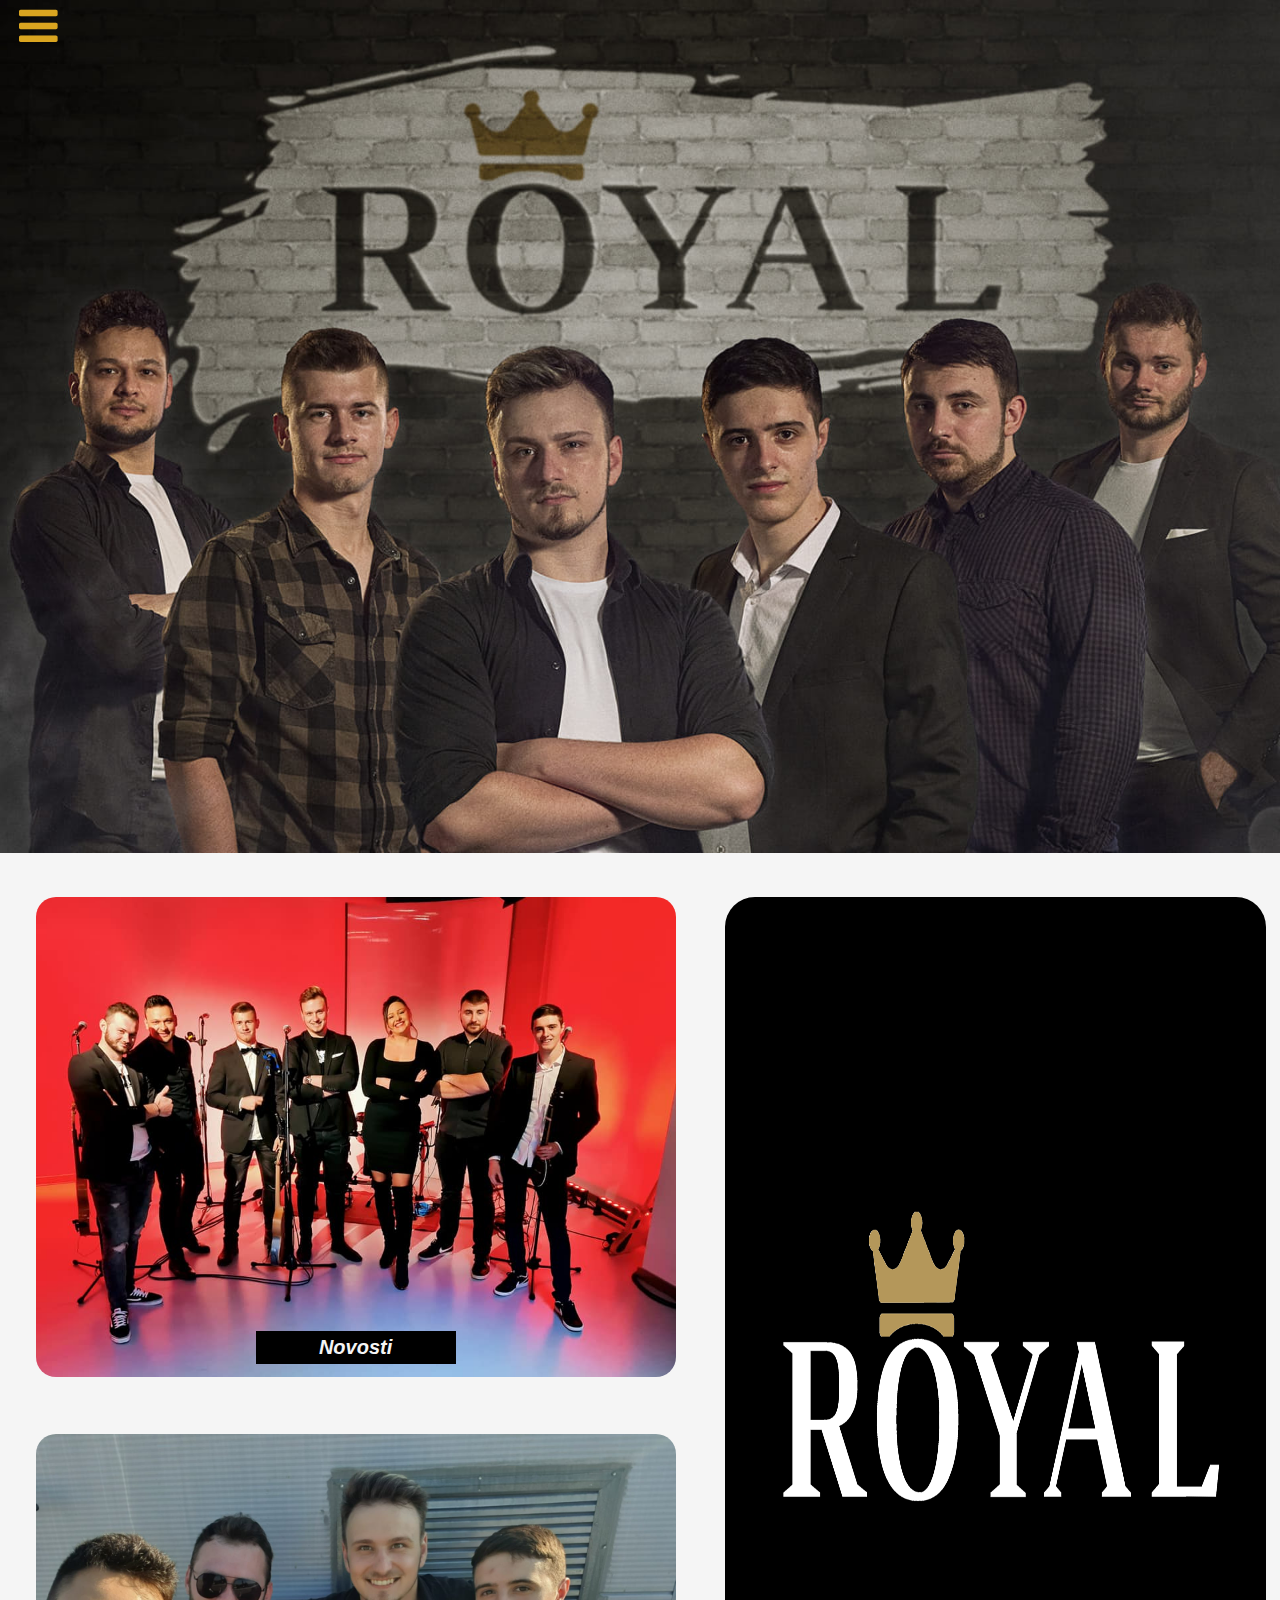
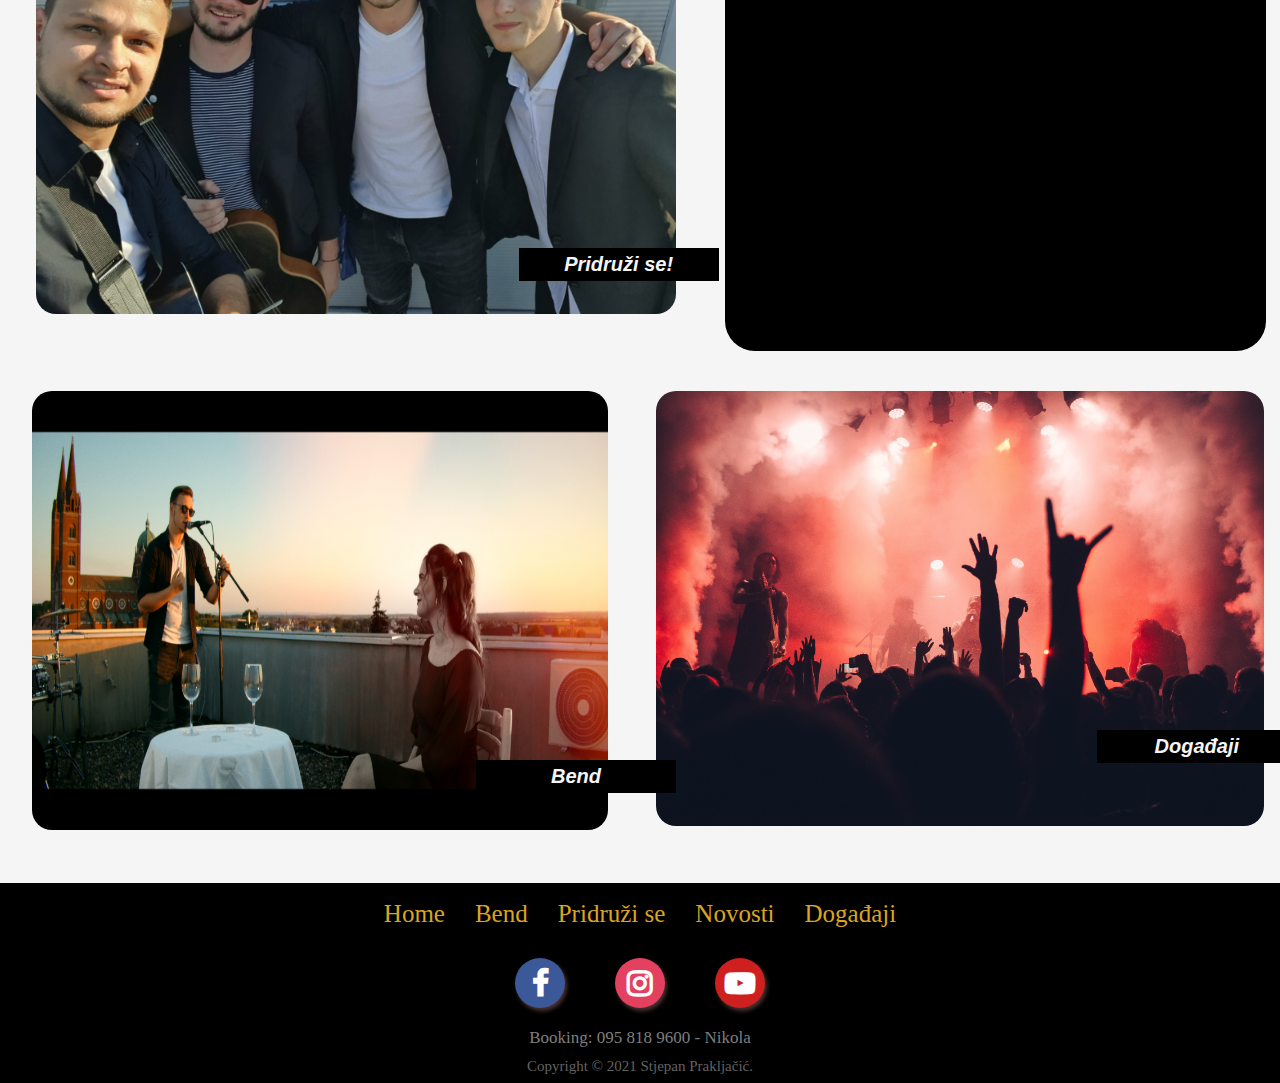
<file: Index.html>
<!DOCTYPE html>
<html lang="en">
<head>
    <meta charset="UTF-8">
    <meta name="viewport" content="width=device-width, initial-scale=1.0">
    <title>The Official Website of ROYAL</title>
    <link rel="stylesheet" href="style/Index.css">
    <link rel="stylesheet" href="style/Footer.css">
    <link rel="stylesheet" href="style/MenuBars.css">
    <link rel="stylesheet" href="style/SocialMenu.css">
    <link rel="stylesheet" href="https://stackpath.bootstrapcdn.com/font-awesome/4.7.0/css/font-awesome.min.css">
</head>
<body>
        <div class="header">
            <img src="Pictures/Royal.jpg" alt="Background_img" class="Background">
            <div class="MenuBars">
                <ul>
                    <li><a href="Pages/MainMenu.html"><i class="fa fa-bars" aria-hidden="true"></i></a></li>
                </ul>
            </div>
        </div>

        <div class="content">
            <div class="First_row_FelxBox">
                <div class="Box_Container1"> 
                    <div class="box1">
                        <div class="News">
                            <a href="Pages/News.html"><img src="Pictures/Emisija1.jpg" alt="Emisija1" class="Newsimg"></a>
                        </div>
                        <button class="Newsbtn">
                            <a href="Pages/News.html">Novosti</a>
                        </button>
                    </div>
                   <div class="box2">
                        <div class="TeamRoyal">
                            <a href="Pages/TeamRoyal.html"><img src="Pictures/Team Royal.jpg" alt="TeamRoyal" class="TeamRoyalimg"></a>
                        </div>
                        <button class="TeamRoyalbtn">
                            <a href="Pages/TeamRoyal.html">Pridruži se!</a>
                        </button>
                   </div>
                </div>
                <div class="box3">
                    <div class="Logo">
                        <img src="Pictures/Logo.png" alt="Logo" class="Logoimg">
                    </div>
                </div>
            </div>

            <div class="Second_row_FlexBox">
                <div class="box4">
                    <div class="Bend">
                        <a href="Pages/Group.html"><img src="Pictures/Bend_index.jpg" alt="Bend" class="Bendimg"></a>
                    </div>
                    <button class="Bendbtn">
                        <a href="Pages/Group.html">Bend</a>
                    </button>
                </div>

                <div class="box5">
                    <div class="InConcert">
                        <a href="Pages/InConcert.html"><img src="Pictures/InConcert.jpg" alt="InConcert" class="InConcertimg"></a>
                    </div>
                    <button class="InConcertbtn">
                        <a href="Pages/InConcert.html">Događaji</a>
                    </button>
                </div>
            </div>
        </div>

        <div class="footer">
            <div class="menu">
                <ol>
                    <li><a href="Index.html">Home</a></li>
                    <li><a href="Pages/Group.html">Bend</a></li>
                    <li><a href="Pages/TeamRoyal.html">Pridruži se</a></li>
                    <li><a href="Pages/News.html">Novosti</a></li>
                    <li><a href="Pages/InConcert.html">Događaji</a></li>
                </ol>
            </div>
            <div class="Social-menu">
                <ul>
                     <li><a href="https://www.facebook.com/Royal.Official.HR"><i class="fa fa-facebook"></i></a></li>
                     <li><a href="https://www.instagram.com/royal.official.hr/?hl=hr"><i class="fa fa-instagram"></i></a></li>
                     <li><a href="https://www.youtube.com/channel/UCMMq08XBJ_W9fMugS3N8ulA"><i class="fa fa-youtube-play"></i></a></li>
                </ul>
                    
            </div>
                <div class="Booking">
                    <span>Booking: 095 818 9600 - Nikola</span>
                </div>
                <div class="copyright">
                    <span>Copyright © 2021 Stjepan Prakljačić.</span>
                </div>
        </div>
</body>
</html>
</file>
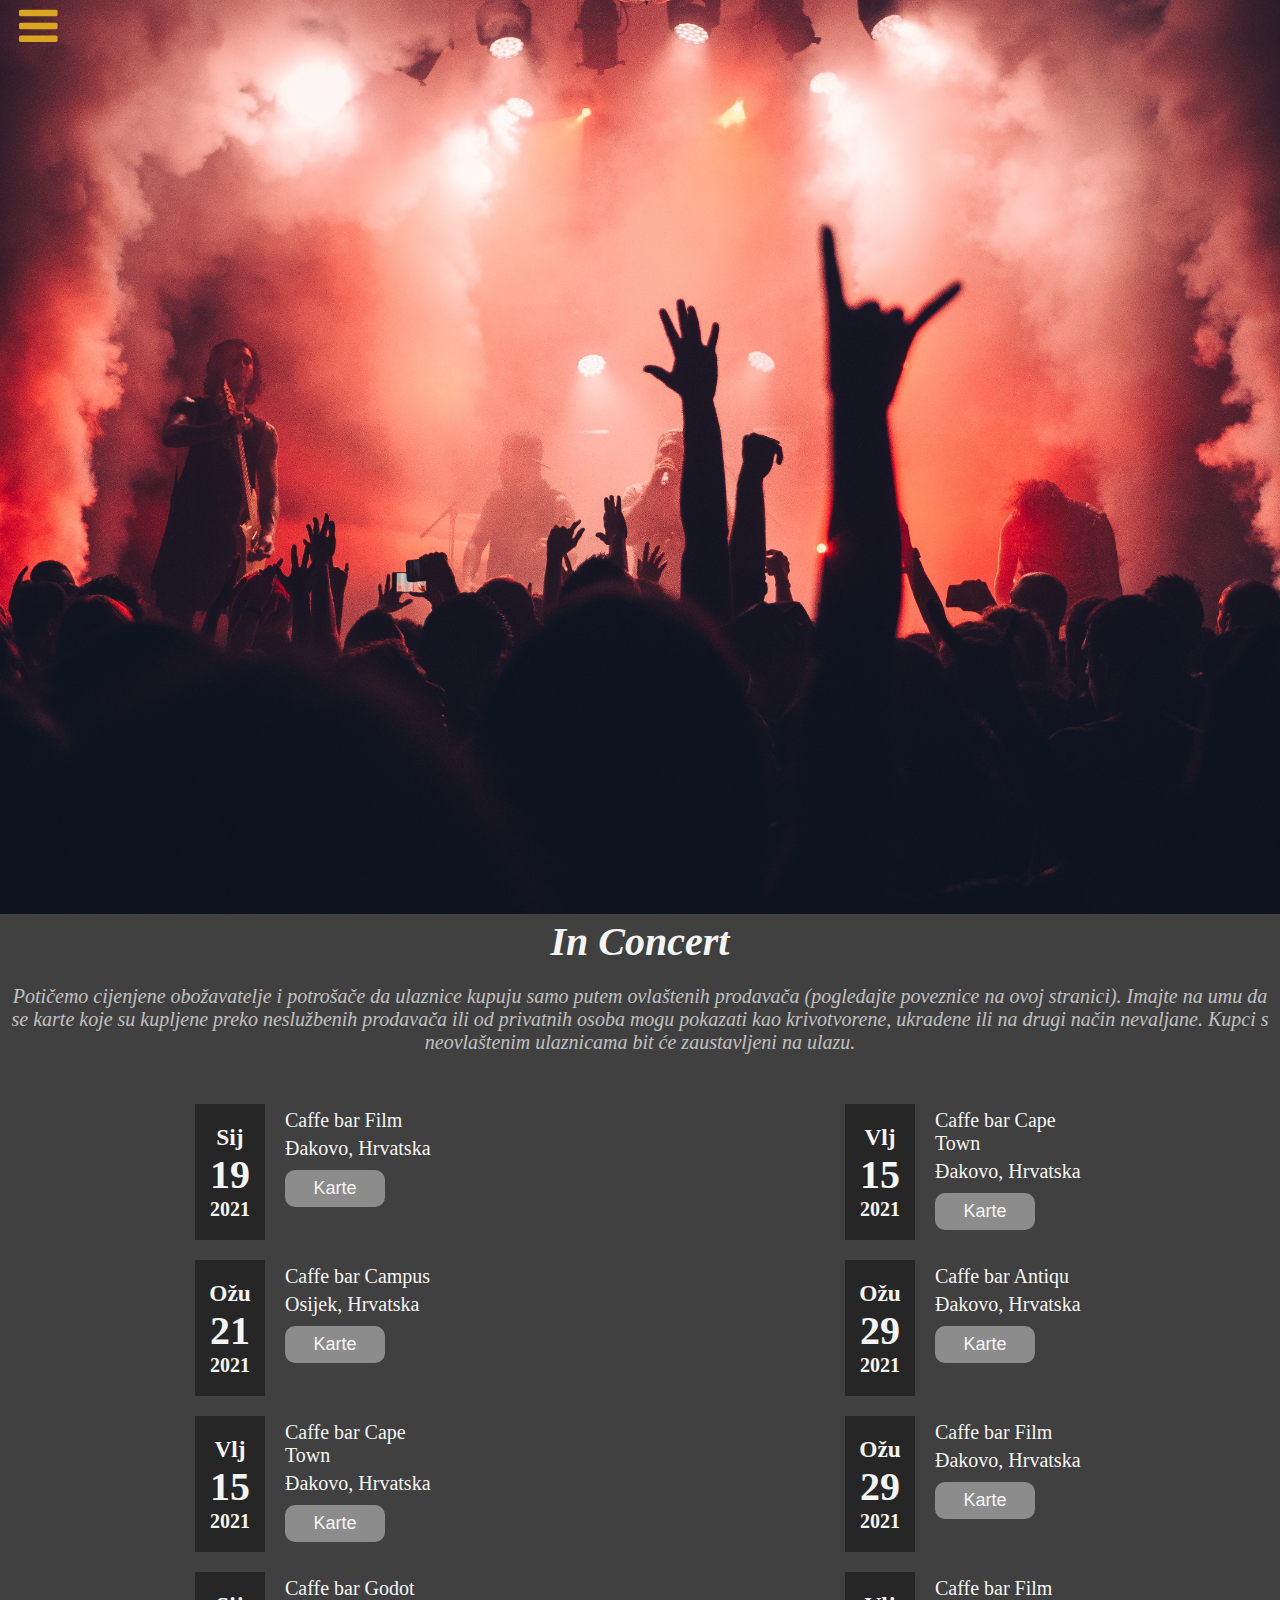
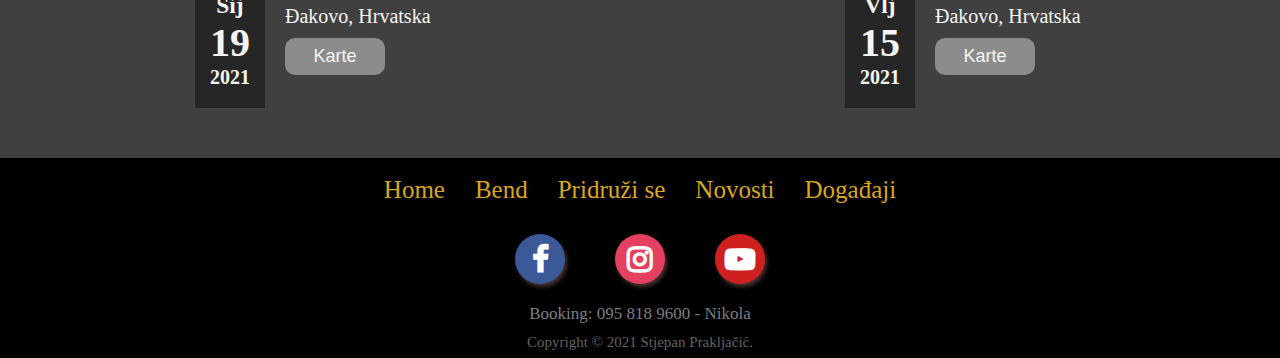
<file: Pages/InConcert.html>
<!DOCTYPE html>
<html lang="en">
<head>
    <meta charset="UTF-8">
    <meta name="viewport" content="width=device-width, initial-scale=1.0">
    <title>Događaji</title>
    <link rel="stylesheet" href="../style/InConcert.css">
    <link rel="stylesheet" href="https://stackpath.bootstrapcdn.com/font-awesome/4.7.0/css/font-awesome.min.css">
    <link rel="stylesheet" href="../style/MenuBars.css">
    <link rel="stylesheet" href="../style/Footer.css">
    <link rel="stylesheet" href="../style/SocialMenu.css">
</head>
<body>
        <div class="header">
            <img src="../Pictures/InConcert.jpg" alt="Background_img" class="Background">
            <div class="MenuBars">
                <ul>
                    <li><a href="MainMenu.html"><i class="fa fa-bars" aria-hidden="true"></i></a></li>
                </ul>
            </div>
        </div>
        <div class="content">
            <span><h3>In Concert</h3></span>
            <p class="Headtext">
                Potičemo cijenjene obožavatelje i potrošače da ulaznice kupuju samo putem ovlaštenih prodavača (pogledajte poveznice na ovoj stranici). Imajte na umu da se karte koje su kupljene preko neslužbenih prodavača ili od privatnih osoba mogu pokazati kao krivotvorene, ukradene ili na drugi način nevaljane. Kupci s neovlaštenim ulaznicama bit će zaustavljeni na ulazu.
            </p>
            <menu>
                <article>
                    <div class="date">
                        <p class="month"><h3>Sij</h3></p>
                        <p class="day"><h1>19</h1></p>
                        <p class="year"><h4>2021</h4></p>
                    </div>
                    <div class="text">
                        <p>Caffe bar Film</p>
                        <p>Đakovo, Hrvatska</p>
                        <button class="button">
                         <a href="#">Karte</a>
                        </button>
                    </div>
                </article>
                <article>
                    <div class="date">
                        <p class="month"><h3>Vlj</h3></p>
                        <p class="day"><h1>15</h1></p>
                        <p class="year"><h4>2021</h4></p>
                    </div>
                    <div class="text">
                        <p>Caffe bar Cape Town</p>
                        <p>Đakovo, Hrvatska</p>
                        <button class="button">
                            <a href="#">Karte</a>
                           </button>
                    </div>
                </article>
                <article>
                    <div class="date">
                        <p class="month"><h3>Ožu</h3></p>
                        <p class="day"><h1>21</h1></p>
                        <p class="year"><h4>2021</h4></p>
                    </div>
                    <div class="text">
                        <p>Caffe bar Campus</p>
                        <p>Osijek, Hrvatska</p>
                        <button class="button">
                            <a href="#">Karte</a>
                           </button>
                    </div>
                </article>
                <article>
                    <div class="date">
                        <p class="month"><h3>Ožu</h3></p>
                        <p class="day"><h1>29</h1></p>
                        <p class="year"><h4>2021</h4></p>
                    </div>
                    <div class="text">
                        <p>Caffe bar Antiqu</p>
                        <p>Đakovo, Hrvatska</p>
                        <button class="button">
                            <a href="#">Karte</a>
                           </button>
                    </div>
                </article>
                <article>
                    <div class="date">
                        <p class="month"><h3>Vlj</h3></p>
                        <p class="day"><h1>15</h1></p>
                        <p class="year"><h4>2021</h4></p>
                    </div>
                    <div class="text">
                        <p>Caffe bar Cape Town</p>
                        <p>Đakovo, Hrvatska</p>
                        <button class="button">
                            <a href="#">Karte</a>
                           </button>
                    </div>
                </article>
                <article>
                    <div class="date">
                        <p class="month"><h3>Ožu</h3></p>
                        <p class="day"><h1>29</h1></p>
                        <p class="year"><h4>2021</h4></p>
                    </div>
                    <div class="text">
                        <p>Caffe bar Film</p>
                        <p>Đakovo, Hrvatska</p>
                        <button class="button">
                            <a href="#">Karte</a>
                           </button>
                    </div>
                </article>
                <article>
                    <div class="date">
                        <p class="month"><h3>Sij</h3></p>
                        <p class="day"><h1>19</h1></p>
                        <p class="year"><h4>2021</h4></p>
                    </div>
                    <div class="text">
                        <p>Caffe bar Godot</p>
                        <p>Đakovo, Hrvatska</p>
                        <button class="button">
                            <a href="#">Karte</a>
                           </button>
                    </div>
                </article>
                <article>
                    <div class="date">
                        <p class="month"><h3>Vlj</h3></p>
                        <p class="day"><h1>15</h1></p>
                        <p class="year"><h4>2021</h4></p>
                    </div>
                    <div class="text">
                        <p>Caffe bar Film</p>
                        <p>Đakovo, Hrvatska</p>
                        <button class="button">
                            <a href="#">Karte</a>
                           </button>
                    </div>
                </article>

            </menu>
        </div>
        <div class="footer">
            <div class="menu">
                <ol>
                    <li><a href="../Index.html">Home</a></li>
                    <li><a href="Bend.html">Bend</a></li>
                    <li><a href="TeamRoyal.html">Pridruži se</a></li>
                    <li><a href="News.html">Novosti</a></li>
                    <li><a href="InConcert.html">Događaji</a></li>
                </ol>
            </div>
            <div class="Social-menu">
                <ul>
                     <li><a href="https://www.facebook.com/Royal.Official.HR"><i class="fa fa-facebook"></i></a></li>
                     <li><a href="https://www.instagram.com/royal.official.hr/?hl=hr"><i class="fa fa-instagram"></i></a></li>
                     <li><a href="https://www.youtube.com/channel/UCMMq08XBJ_W9fMugS3N8ulA"><i class="fa fa-youtube-play"></i></a></li>
                </ul>
                    
            </div>
                <div class="Booking">
                    <span>Booking: 095 818 9600 - Nikola</span>
                </div>
                <div class="copyright">
                    <span>Copyright © 2021 Stjepan Prakljačić.</span>
                </div>
        </div>
</body>
</html>
</file>
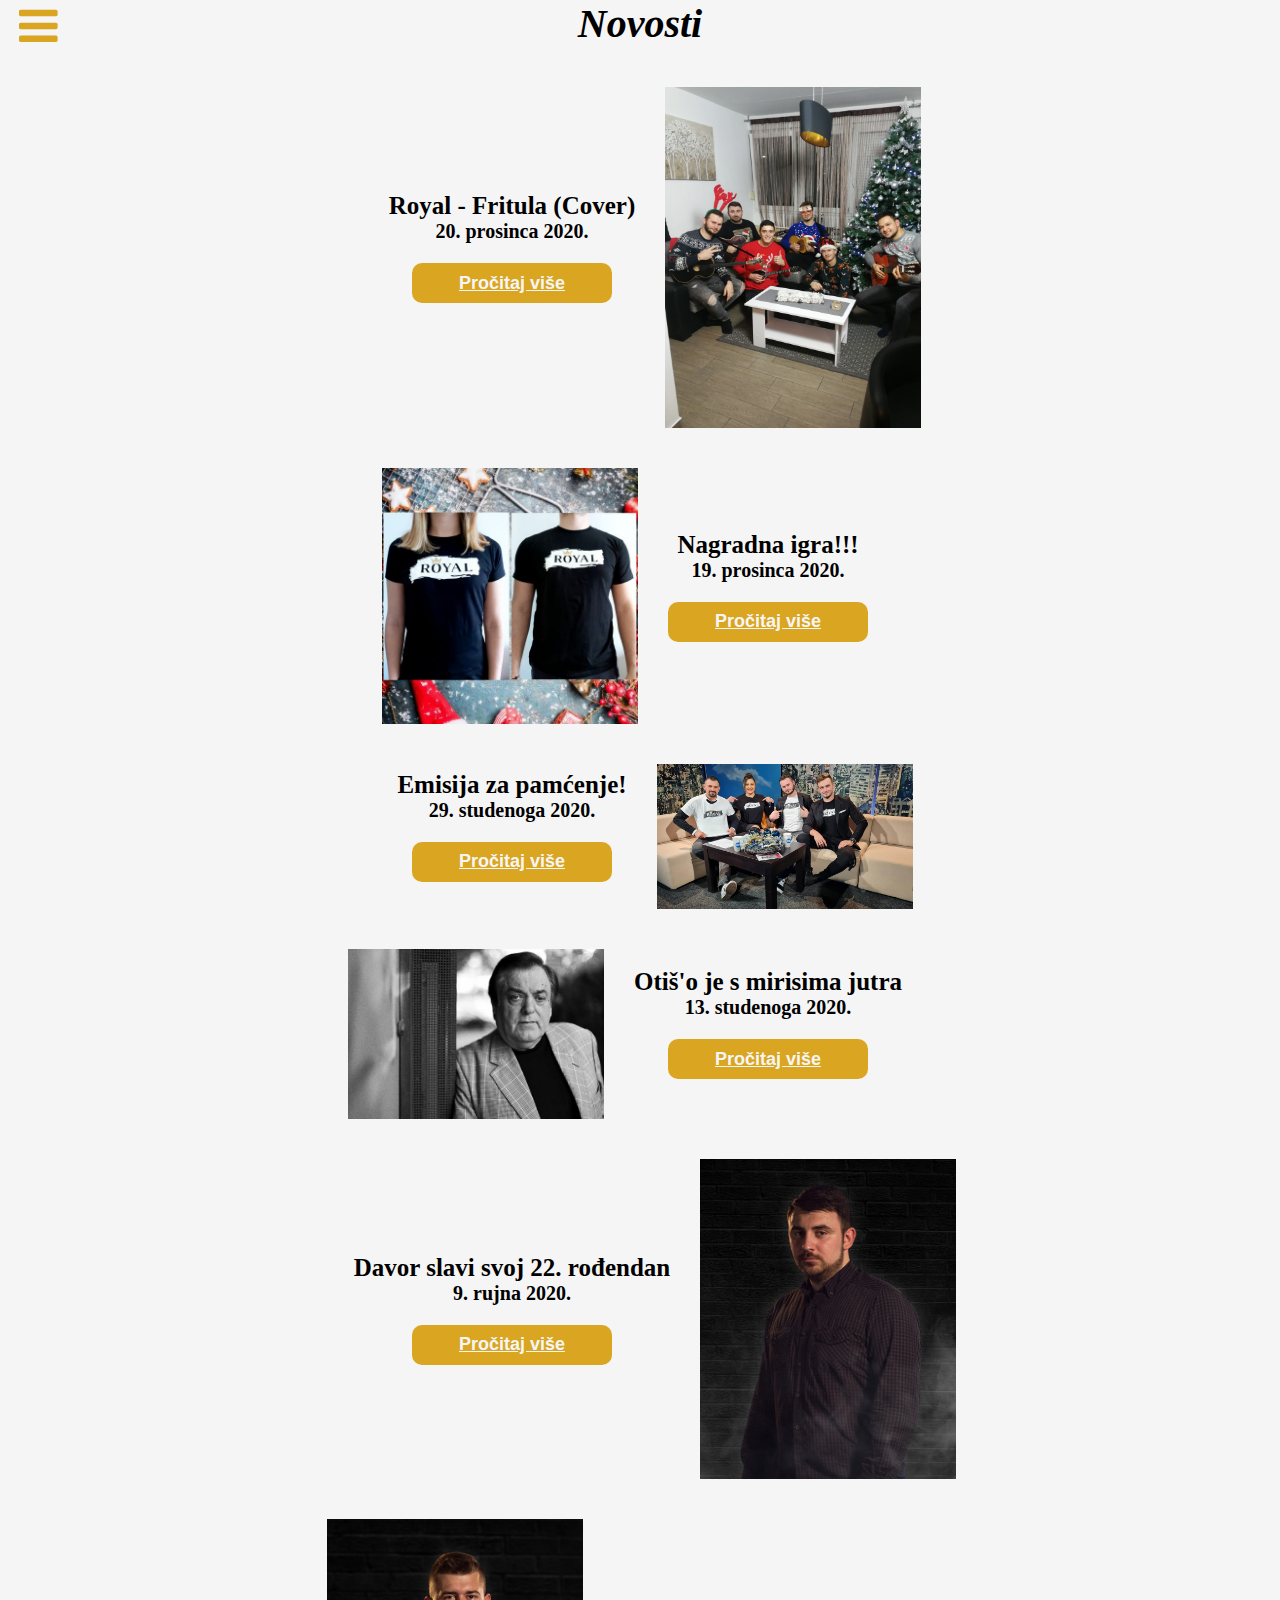
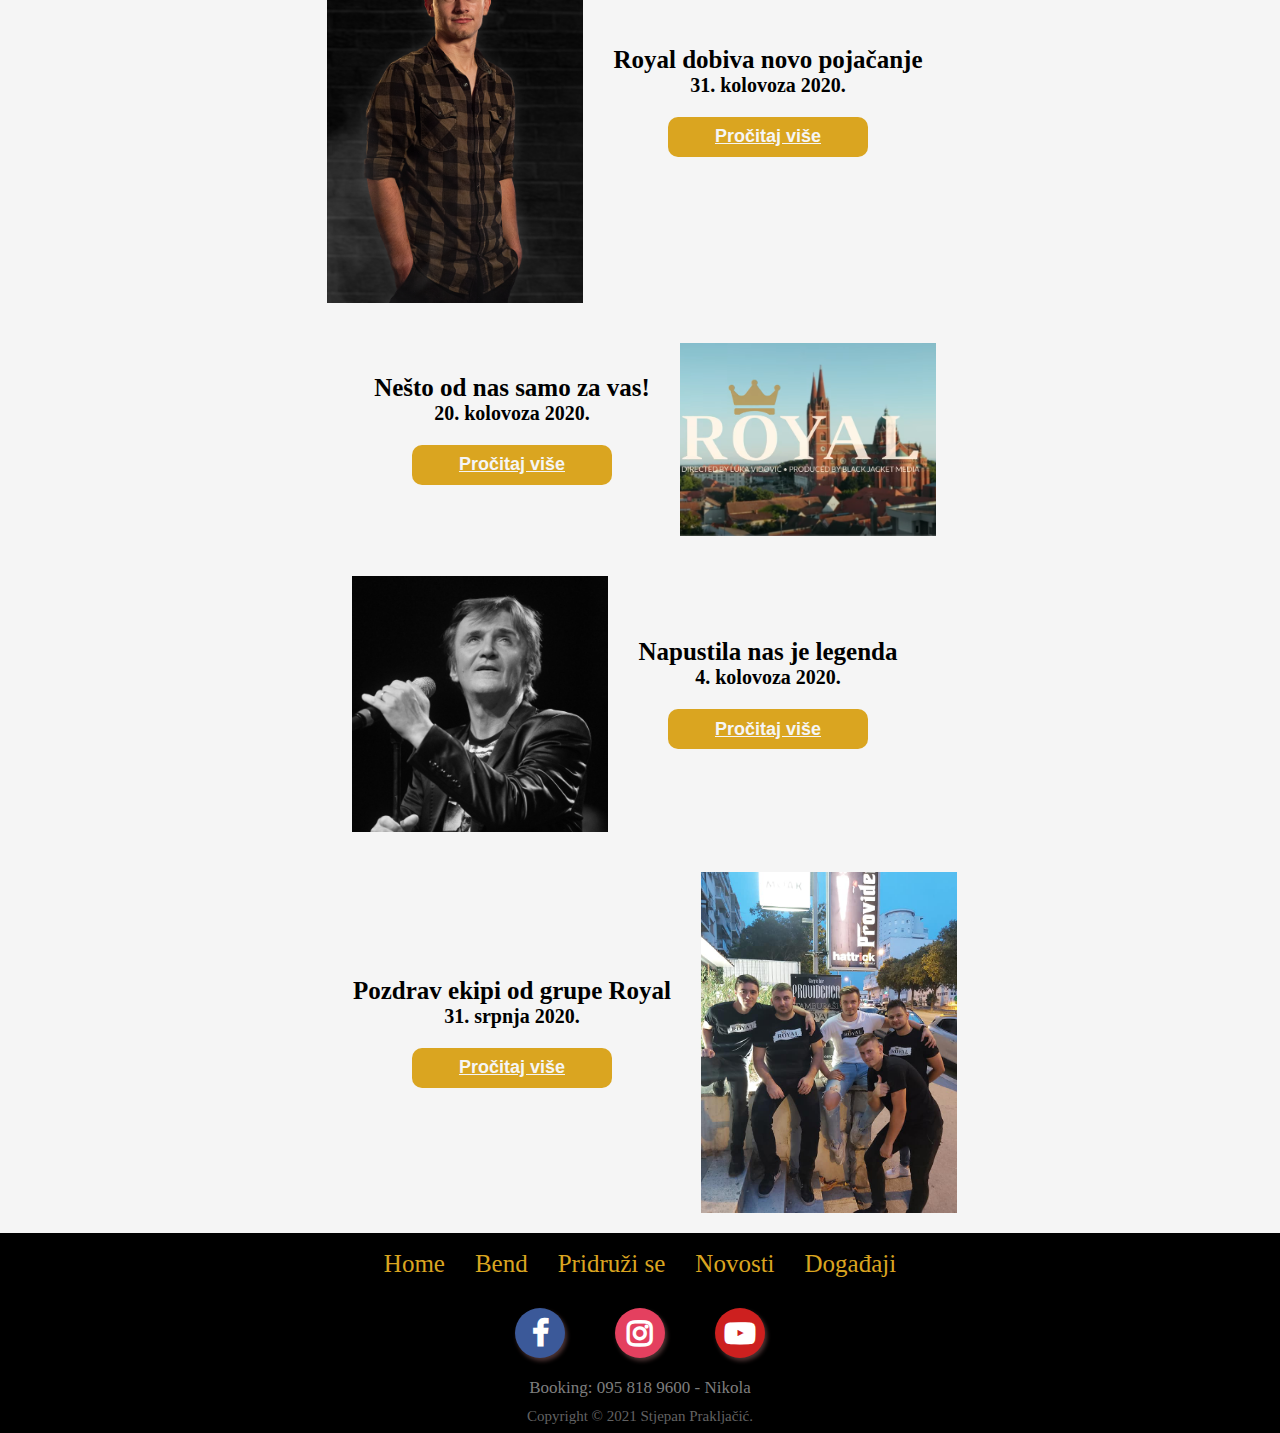
<file: Pages/News.html>
<!DOCTYPE html>
<html lang="en">
<head>
    <meta charset="UTF-8">
    <meta name="viewport" content="width=device-width, initial-scale=1.0">
    <title>News</title>
    <link rel="stylesheet" href="../style/News.css">
    <link rel="stylesheet" href="https://stackpath.bootstrapcdn.com/font-awesome/4.7.0/css/font-awesome.min.css">
    <link rel="stylesheet" href="../style/MenuBars.css">
    <link rel="stylesheet" href="../style/Footer.css">
    <link rel="stylesheet" href="../style/SocialMenu.css">
</head>
<body>
        <div class="header">
            <div class="MenuBars">
                <ul>
                    <li><a href="MainMenu.html"><i class="fa fa-bars" aria-hidden="true"></i></a></li>
                </ul>
            </div>
        </div>
        <div class="content">
            <span><h3>Novosti</h3></span>
                    <article class="NewsRight">
                        <img src="../Pictures/Fritula.jpg" class="imgRight">
                        <div class="description">
                            <li><a href="News/News9.html"><h3>Royal - Fritula (Cover)</h3></a></li>
                            <p>20. prosinca 2020.</p>
                            <button class="button">
                                <a href="News/News9.html">Pročitaj više</a>
                            </button>
                        </div>
                    </article>

                    <article class="NewsLeft">
                        <img src="../Pictures/Nagradnaigra.jpg">
                        <div class="description">
                            <li><a href="News/News8.html"><h3>Nagradna igra!!!</h3></a></li>
                            <p>19. prosinca 2020.</p>
                            <button class="button">
                                <a href="News/News8.html">Pročitaj više</a>
                            </button>
                        </div>
                    </article>

                    <article class="NewsRight">
                        <img src="../Pictures/Emisija2.jpg" class="imgRight">
                        <div class="description">
                            <li><a href="News/News7.html"><h3>Emisija za pamćenje!</h3></a></li>
                            <p>29. studenoga 2020.</p>
                            <button class="button">
                                <a href="News/News7.html">Pročitaj više</a>
                            </button>
                        </div>
                    </article>

                    <article class="NewsLeft">
                        <img src="../Pictures/KićoThn.jpg">
                        <div class="description">
                            <li><a href="News/News6.html"><h3>Otiš'o je s mirisima jutra</h3></a></li>
                            <p>13. studenoga 2020.</p>
                            <button class="button">
                                <a href="News/News6.html">Pročitaj više</a>
                            </button>
                        </div>
                    </article>

                    <article class="NewsRight">
                        <img src="../Pictures/Davor.jpg" class="imgRight">
                        <div class="description">
                            <li><a href="News/News5.html"><h3>Davor slavi svoj 22. rođendan</h3></a></li>
                            <p>9. rujna 2020.</p>
                            <button class="button">
                                <a href="News/News5.html">Pročitaj više</a>
                            </button>
                        </div>
                    </article>

                    <article class="NewsLeft">
                        <img src="../Pictures/Ivan.png">
                        <div class="description">
                            <li><a href="News/News4.html"><h3>Royal dobiva novo pojačanje</h3></a></li>
                            <p>31. kolovoza 2020.</p>
                            <button class="button">
                                <a href="News/News4.html">Pročitaj više</a>
                            </button>
                        </div>
                    </article>

                    <article class="NewsRight">
                        <img src="../Pictures/Cover.PNG" class="imgRight">
                        <div class="description">
                            <li><a href="News/News3.html"><h3>Nešto od nas samo za vas!</h3></a></li>
                            <p>20. kolovoza 2020.</p>
                            <button class="button">
                                <a href="News/News3.html">Pročitaj više</a>
                            </button>
                        </div>
                    </article>

                    <article class="NewsLeft">
                        <img src="../Pictures/RajkoThn.jpg">
                        <div class="description">
                            <li><a href="News/News2.html"><h3>Napustila nas je legenda</h3></a></li>
                            <p>4. kolovoza 2020.</p>
                            <button class="button">
                                <a href="News/News2.html">Pročitaj više</a>
                            </button>
                        </div>
                    </article>

                    <article class="NewsRight">
                        <img src="../Pictures/Tour.jpg" class="imgRight">
                        <div class="description">
                            <li><a href="News/News1.html"><h3>Pozdrav ekipi od grupe Royal</h3></a></li>
                            <p>31. srpnja 2020.</p>
                            <button class="button">
                                <a href="News/News1.html">Pročitaj više</a>
                            </button>
                        </div>
                    </article>
            
        </div>

        <div class="footer">
            <div class="menu">
                <ol>
                    <li><a href="../Index.html">Home</a></li>
                    <li><a href="Bend.html">Bend</a></li>
                    <li><a href="TeamRoyal.html">Pridruži se</a></li>
                    <li><a href="News.html">Novosti</a></li>
                    <li><a href="InConcert.html">Događaji</a></li>
                </ol>
            </div>
            <div class="Social-menu">
                <ul>
                     <li><a href="https://www.facebook.com/Royal.Official.HR"><i class="fa fa-facebook"></i></a></li>
                     <li><a href="https://www.instagram.com/royal.official.hr/?hl=hr"><i class="fa fa-instagram"></i></a></li>
                     <li><a href="https://www.youtube.com/channel/UCMMq08XBJ_W9fMugS3N8ulA"><i class="fa fa-youtube-play"></i></a></li>
                </ul>
                    
            </div>
                <div class="Booking">
                    <span>Booking: 095 818 9600 - Nikola</span>
                </div>
                <div class="copyright">
                    <span>Copyright © 2021 Stjepan Prakljačić.</span>
                </div>
        </div>
    
</body>
</html>
</file>
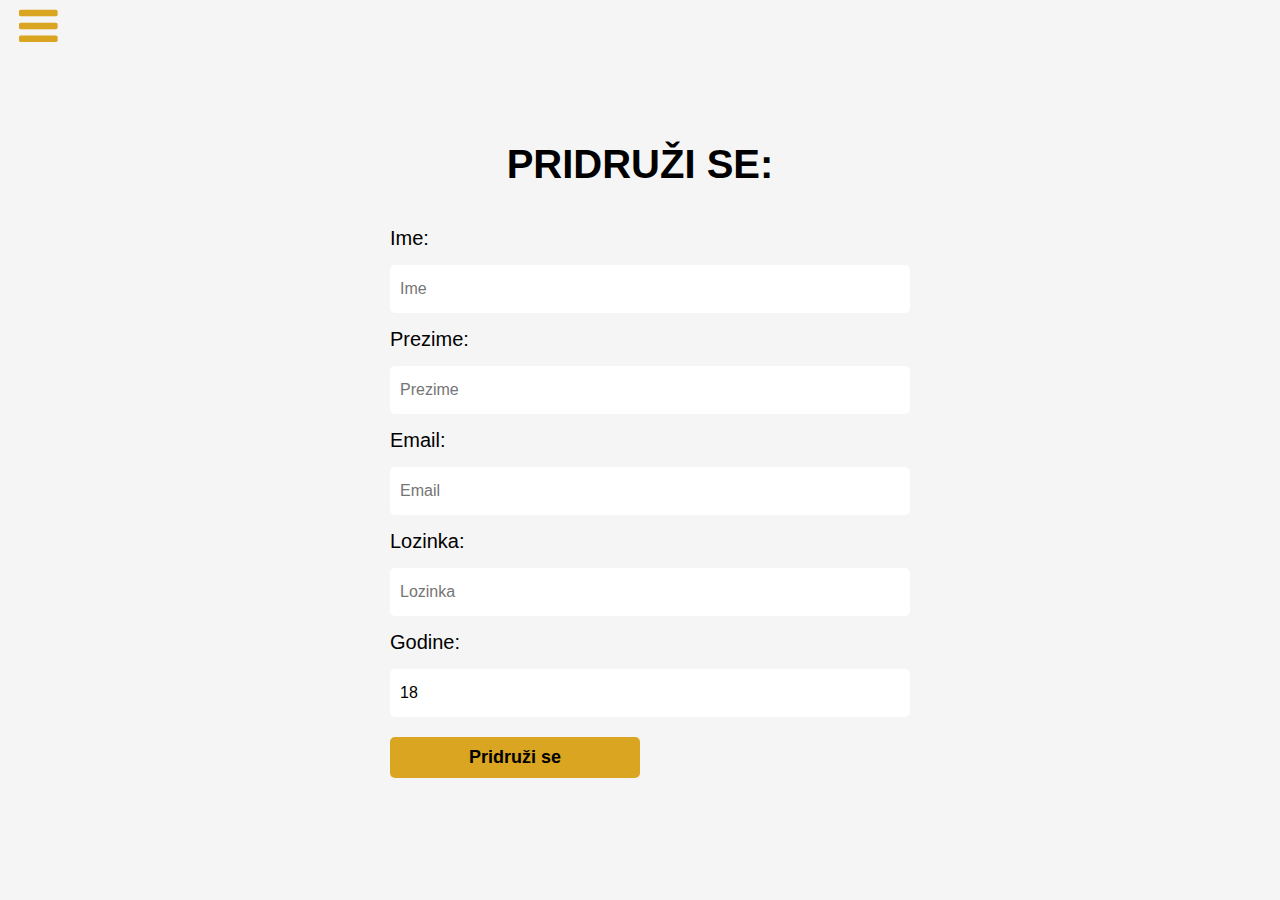
<file: Pages/TeamRoyal.html>
<!DOCTYPE html>
<html lang="en">
<head>
    <meta charset="UTF-8">
    <meta name="viewport" content="width=device-width, initial-scale=1.0">
    <title>Team Royal</title>
    <link rel="stylesheet" href="https://stackpath.bootstrapcdn.com/font-awesome/4.7.0/css/font-awesome.min.css">
    <link rel="stylesheet" href="../style/MenuBars.css">
    <link rel="stylesheet" href="../style/TeamRoyal.css">
    
   
</head>

<body>

    <div id="header">
        <div class="MenuBars">
            <div class="MenuBars">
                <ul>
                    <li><a href="MainMenu.html"><i class="fa fa-bars" aria-hidden="true"></i></a></li>
                </ul>
        </div>
    </div>

    <div id="content">
        <div class="Registracija">
            <h1>PRIDRUŽI SE:</h1>
            <form action="#" method="post">
                <p>Ime:</p>
                <input type="text" name="Ime" placeholder="Ime" required>
                <p>Prezime:</p>
                <input type="text" name="Prezime" placeholder="Prezime" required>
                <p>Email:</p>
                <input type="email" name="email" placeholder="Email" required>
                <p>Lozinka:</p>
                <input type="password" name="Lozinka" placeholder="Lozinka" required>
                <p>Godine:</p>
                <input type="number" name="Godine" value="18" max="99" min="13" required>
                <button type="submit">Pridruži se</button>

            </form>
        </div>
    </div>
</body>
</html>
</file>
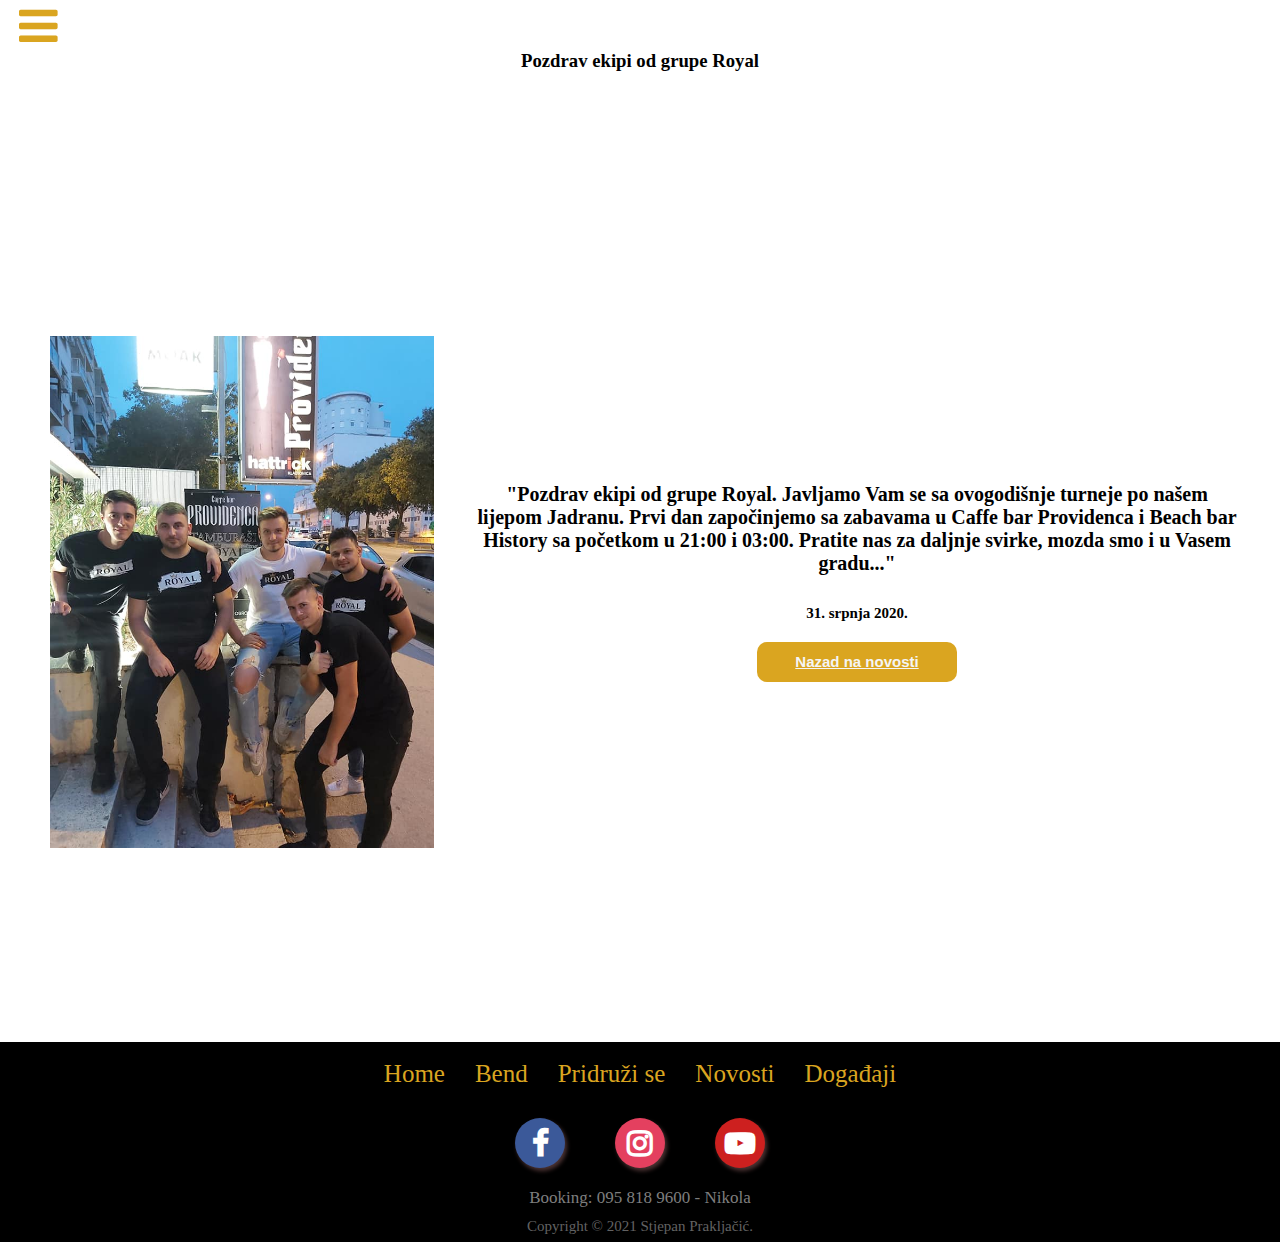
<file: Pages/News/News1.html>
<!DOCTYPE html>
<html lang="en">
<head>
    <meta charset="UTF-8">
    <meta name="viewport" content="width=device-width, initial-scale=1.0">
    <title>Document</title>
    <link rel="stylesheet" href="../../style/Posts.css">
    <link rel="stylesheet" href="https://stackpath.bootstrapcdn.com/font-awesome/4.7.0/css/font-awesome.min.css">
    <link rel="stylesheet" href="../../style/Footer.css">
    <link rel="stylesheet" href="../../style/SocialMenu.css">
    <link rel="stylesheet" href="../../style/MenuBars.css">
</head>
<body>
        <div class="header">
            <span><h3>Pozdrav ekipi od grupe Royal</h3></span>
            <div class="MenuBars">
                <ul>
                    <li><a href="../MainMenu.html"><i class="fa fa-bars" aria-hidden="true"></i></a></li>
                </ul>
            </div>
        </div>
        <div class="content">
            <article>
                <img src="../../Pictures/Tour.jpg">
                <div class="description">
                    <p>
                        "Pozdrav ekipi od grupe Royal.
                        Javljamo Vam se sa ovogodišnje turneje po našem lijepom Jadranu. Prvi dan započinjemo sa zabavama u Caffe bar Providenca i Beach bar History sa početkom u 21:00 i 03:00. 
                        Pratite nas za daljnje svirke, mozda smo i u Vasem gradu..."
                    </p>
                    <p class="date">31. srpnja 2020.</p>
                    <button class="button">
                        <a href="../News.html">Nazad na novosti</a>
                    </button>
                </div>
            </article>
        </div>
        <div class="footer">
            <div class="menu">
                <ol>
                    <li><a href="../../Index.html">Home</a></li>
                    <li><a href="../Bend.html">Bend</a></li>
                    <li><a href="../TeamRoyal.html">Pridruži se</a></li>
                    <li><a href="../News.html">Novosti</a></li>
                    <li><a href="../InConcert.html">Događaji</a></li>
                </ol>
            </div>
            <div class="Social-menu">
                <ul>
                     <li><a href="https://www.facebook.com/Royal.Official.HR"><i class="fa fa-facebook"></i></a></li>
                     <li><a href="https://www.instagram.com/royal.official.hr/?hl=hr"><i class="fa fa-instagram"></i></a></li>
                     <li><a href="https://www.youtube.com/channel/UCMMq08XBJ_W9fMugS3N8ulA"><i class="fa fa-youtube-play"></i></a></li>
                </ul>
                    
            </div>
                <div class="Booking">
                    <span>Booking: 095 818 9600 - Nikola</span>
                </div>
                <div class="copyright">
                    <span>Copyright © 2021 Stjepan Prakljačić.</span>
                </div>
        
    </div>
</body>
</html>
</file>
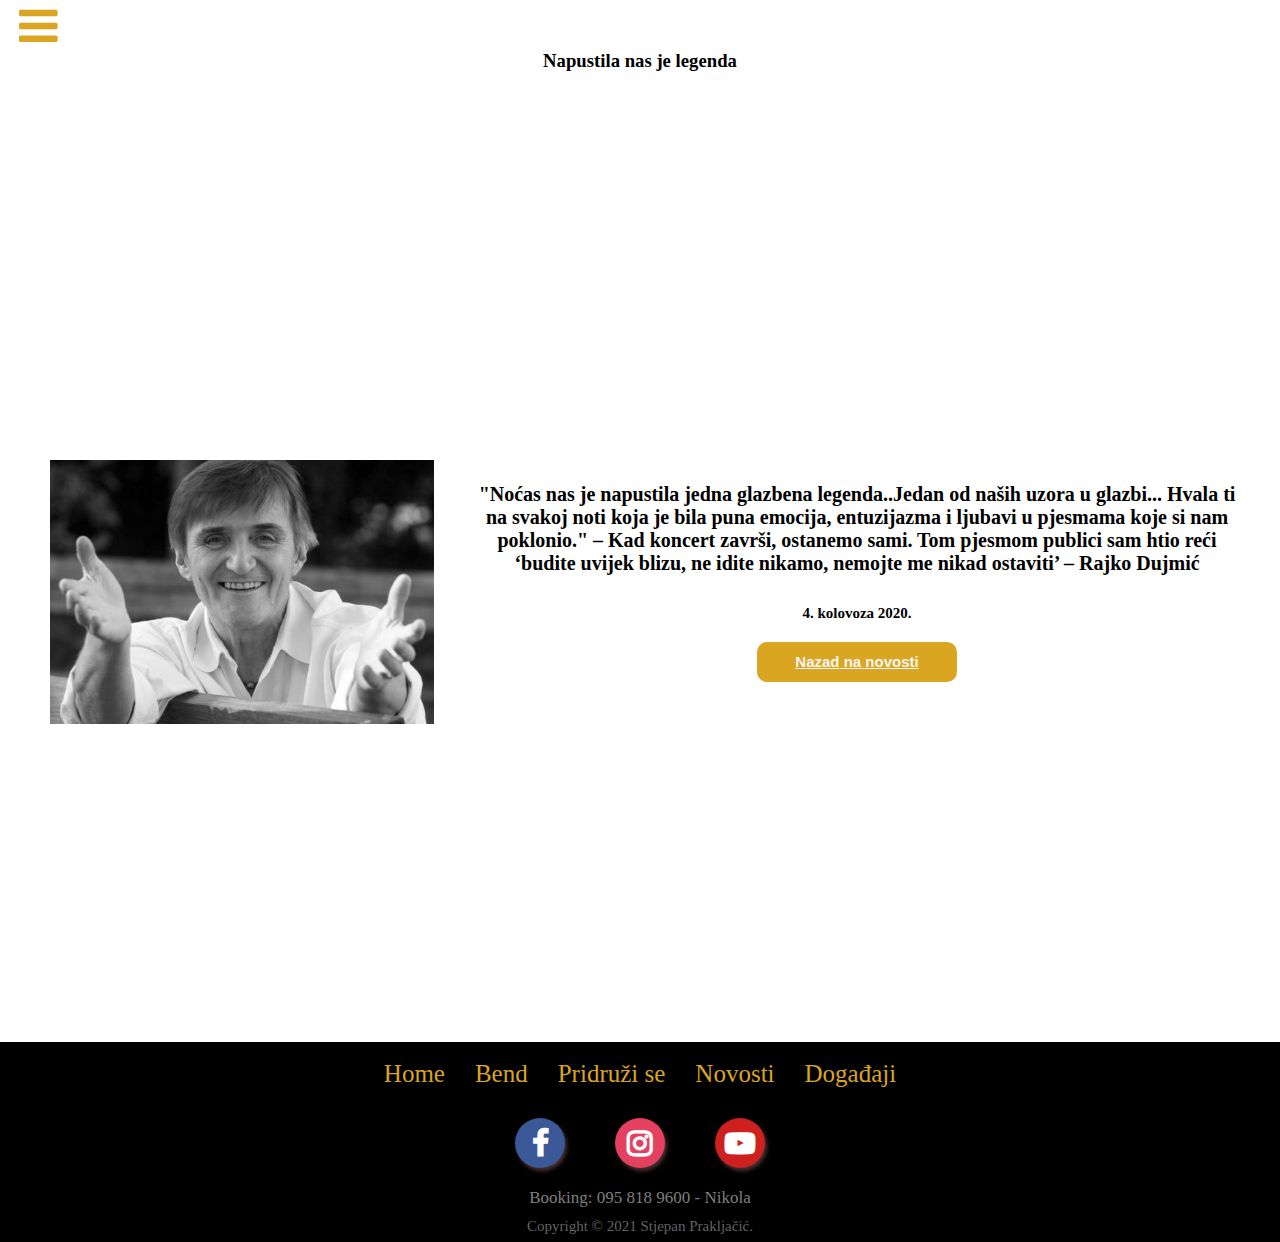
<file: Pages/News/News2.html>
<!DOCTYPE html>
<html lang="en">
<head>
    <meta charset="UTF-8">
    <meta name="viewport" content="width=device-width, initial-scale=1.0">
    <title>Document</title>
    <link rel="stylesheet" href="../../style/Posts.css">
    <link rel="stylesheet" href="https://stackpath.bootstrapcdn.com/font-awesome/4.7.0/css/font-awesome.min.css">
    <link rel="stylesheet" href="../../style/Footer.css">
    <link rel="stylesheet" href="../../style/SocialMenu.css">
    <link rel="stylesheet" href="../../style/MenuBars.css">
</head>
<body>
        <div class="header">
            <span><h3>Napustila nas je legenda</h3></span>
            <div class="MenuBars">
                <ul>
                    <li><a href="../MainMenu.html"><i class="fa fa-bars" aria-hidden="true"></i></a></li>
                </ul>
            </div>
        </div>
        <div class="content">
            <article>
                <img src="../../Pictures/Rajko2.jpg">
                <div class="description">
                    <p>
                        "Noćas nas je napustila jedna glazbena legenda..Jedan od naših uzora u glazbi...
                            Hvala ti na svakoj noti koja je bila puna emocija, entuzijazma i ljubavi u pjesmama koje si nam poklonio." 
                            – Kad koncert završi, ostanemo sami. Tom pjesmom publici sam htio reći ‘budite uvijek blizu, ne idite nikamo, nemojte me nikad ostaviti’ –
                            Rajko Dujmić
                    </p>
                    <p class="date">4. kolovoza 2020.</p>
                    <button class="button">
                        <a href="../News.html">Nazad na novosti</a>
                    </button>
                </div>
            </article>
        </div>
        <div class="footer">
            <div class="menu">
                <ol>
                    <li><a href="../../Index.html">Home</a></li>
                    <li><a href="../Bend.html">Bend</a></li>
                    <li><a href="../TeamRoyal.html">Pridruži se</a></li>
                    <li><a href="../News.html">Novosti</a></li>
                    <li><a href="../InConcert.html">Događaji</a></li>
                </ol>
            </div>
            <div class="Social-menu">
                <ul>
                     <li><a href="https://www.facebook.com/Royal.Official.HR"><i class="fa fa-facebook"></i></a></li>
                     <li><a href="https://www.instagram.com/royal.official.hr/?hl=hr"><i class="fa fa-instagram"></i></a></li>
                     <li><a href="https://www.youtube.com/channel/UCMMq08XBJ_W9fMugS3N8ulA"><i class="fa fa-youtube-play"></i></a></li>
                </ul>
                    
            </div>
                <div class="Booking">
                    <span>Booking: 095 818 9600 - Nikola</span>
                </div>
                <div class="copyright">
                    <span>Copyright © 2021 Stjepan Prakljačić.</span>
                </div>
        
    </div>
</body>
</html>
</file>
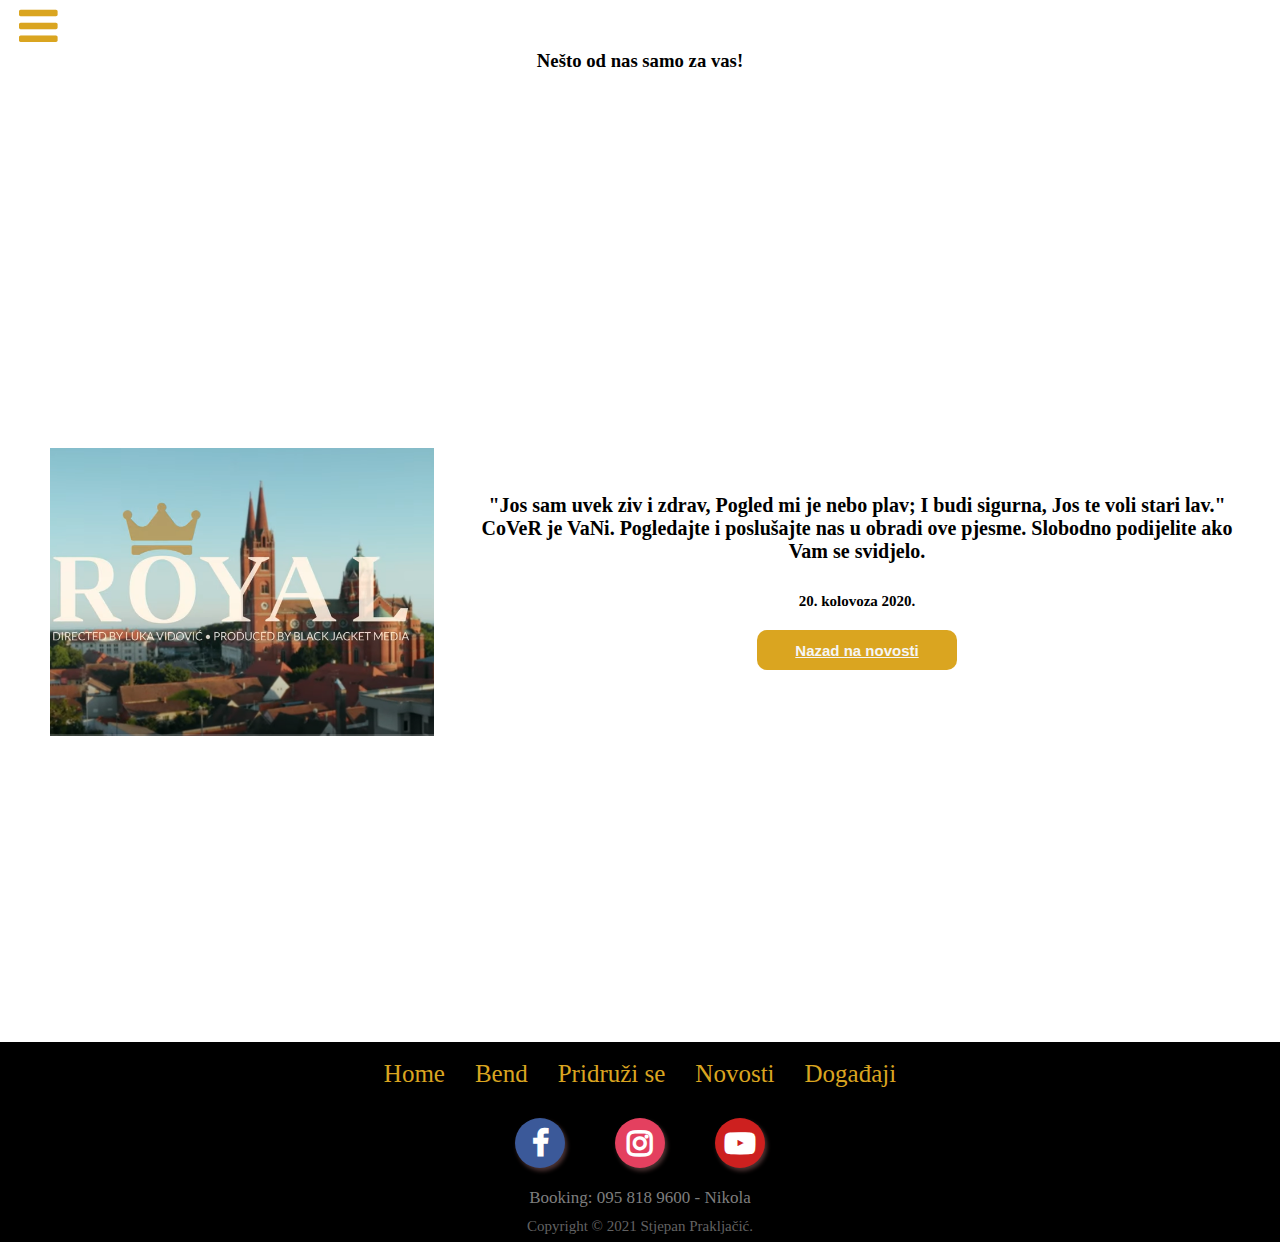
<file: Pages/News/News3.html>
<!DOCTYPE html>
<html lang="en">
<head>
    <meta charset="UTF-8">
    <meta name="viewport" content="width=device-width, initial-scale=1.0">
    <title>Document</title>
    <link rel="stylesheet" href="../../style/Posts.css">
    <link rel="stylesheet" href="https://stackpath.bootstrapcdn.com/font-awesome/4.7.0/css/font-awesome.min.css">
    <link rel="stylesheet" href="../../style/Footer.css">
    <link rel="stylesheet" href="../../style/SocialMenu.css">
    <link rel="stylesheet" href="../../style/MenuBars.css">
</head>
<body>
        <div class="header">
            <span><h3>Nešto od nas samo za vas!</h3></span>
            <div class="MenuBars">
                <ul>
                    <li><a href="../MainMenu.html"><i class="fa fa-bars" aria-hidden="true"></i></a></li>
                </ul>
            </div>
        </div>
        <div class="content">
            <article>
                <img src="../../Pictures/Cover.PNG">
                <div class="description">
                    <p>
                        "Jos sam uvek ziv i zdrav,
                        Pogled mi je nebo plav;
                        I budi sigurna,
                        Jos te voli stari lav." 

                        CoVeR je VaNi. Pogledajte i poslušajte nas u obradi ove pjesme. Slobodno podijelite ako Vam se svidjelo.
                    </p>
                    <p class="date">20. kolovoza 2020.</p>
                    <button class="button">
                        <a href="../News.html">Nazad na novosti</a>
                    </button>
                </div>
            </article>
        </div>
        <div class="footer">
            <div class="menu">
                <ol>
                    <li><a href="../../Index.html">Home</a></li>
                    <li><a href="../Bend.html">Bend</a></li>
                    <li><a href="../TeamRoyal.html">Pridruži se</a></li>
                    <li><a href="../News.html">Novosti</a></li>
                    <li><a href="../InConcert.html">Događaji</a></li>
                </ol>
            </div>
            <div class="Social-menu">
                <ul>
                     <li><a href="https://www.facebook.com/Royal.Official.HR"><i class="fa fa-facebook"></i></a></li>
                     <li><a href="https://www.instagram.com/royal.official.hr/?hl=hr"><i class="fa fa-instagram"></i></a></li>
                     <li><a href="https://www.youtube.com/channel/UCMMq08XBJ_W9fMugS3N8ulA"><i class="fa fa-youtube-play"></i></a></li>
                </ul>
                    
            </div>
                <div class="Booking">
                    <span>Booking: 095 818 9600 - Nikola</span>
                </div>
                <div class="copyright">
                    <span>Copyright © 2021 Stjepan Prakljačić.</span>
                </div>
        
    </div>
</body>
</html>
</file>
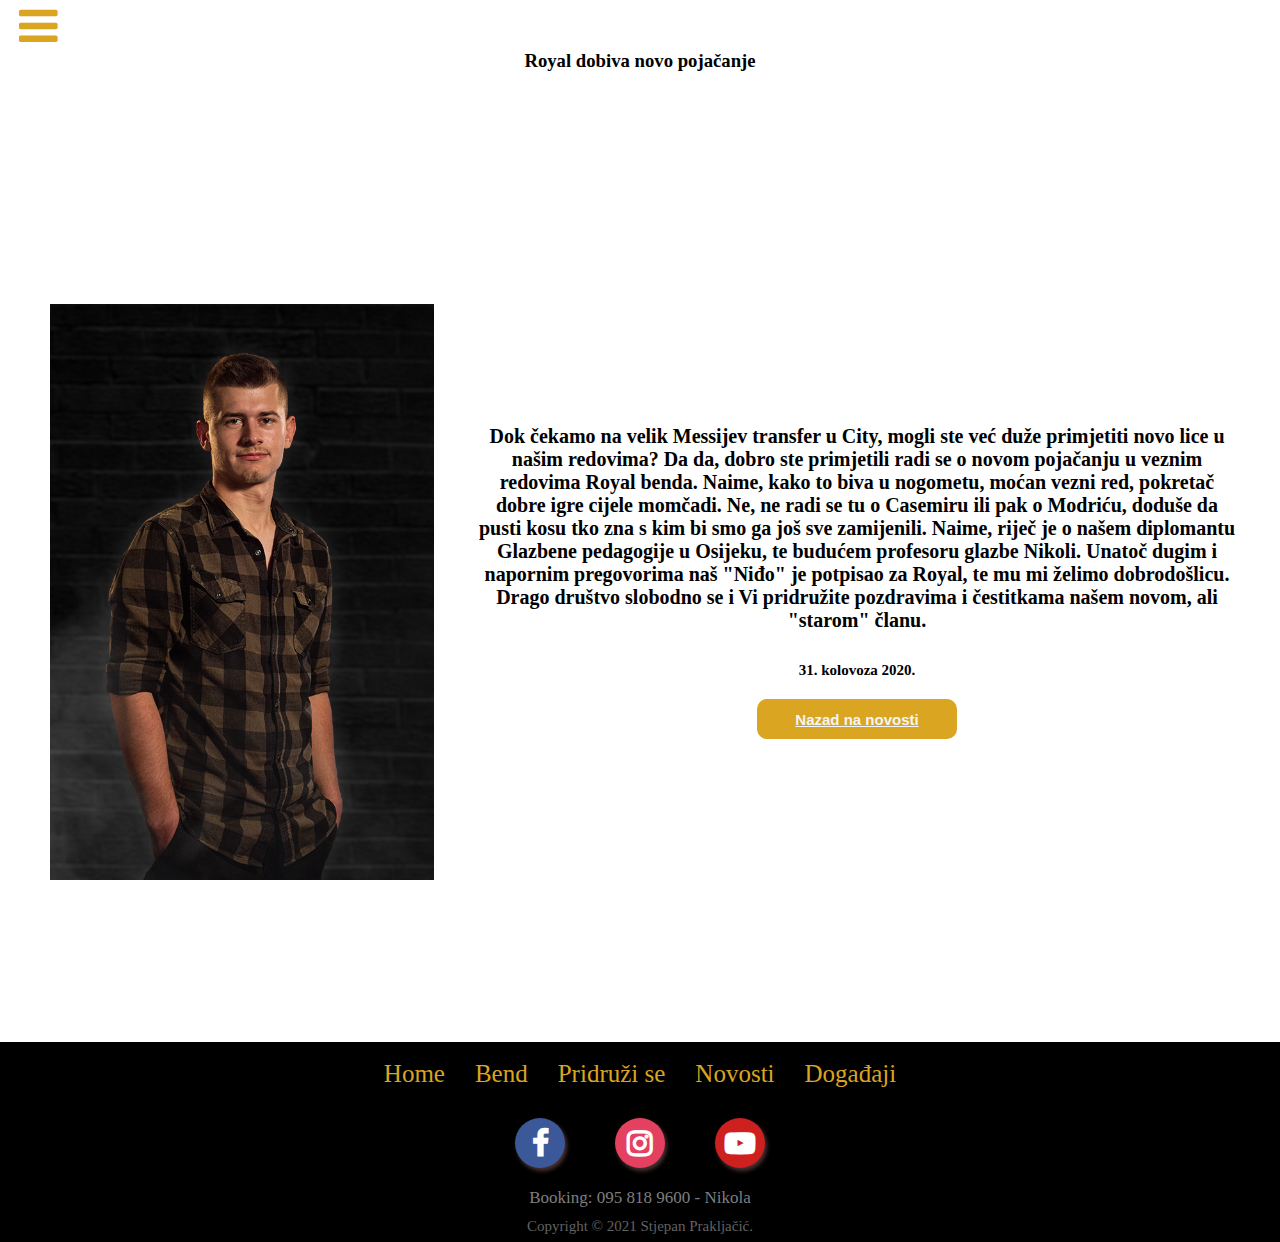
<file: Pages/News/News4.html>
<!DOCTYPE html>
<html lang="en">
<head>
    <meta charset="UTF-8">
    <meta name="viewport" content="width=device-width, initial-scale=1.0">
    <title>Document</title>
    <link rel="stylesheet" href="../../style/Posts.css">
    <link rel="stylesheet" href="https://stackpath.bootstrapcdn.com/font-awesome/4.7.0/css/font-awesome.min.css">
    <link rel="stylesheet" href="../../style/Footer.css">
    <link rel="stylesheet" href="../../style/SocialMenu.css">
    <link rel="stylesheet" href="../../style/MenuBars.css">
</head>
<body>
        <div class="header">
            <span><h3>Royal dobiva novo pojačanje</h3></span>
            <div class="MenuBars">
                <ul>
                    <li><a href="../MainMenu.html"><i class="fa fa-bars" aria-hidden="true"></i></a></li>
                </ul>
            </div>
        </div>
        <div class="content">
            <article>
                <img src="../../Pictures/Ivan.png">
                <div class="description">
                    <p>
                        Dok čekamo na velik Messijev transfer u City, mogli ste već duže primjetiti novo lice u našim redovima? Da da, dobro ste primjetili radi se o novom pojačanju u veznim redovima Royal benda. 
                            Naime, kako to biva u nogometu, moćan vezni red, pokretač dobre igre cijele momčadi. Ne, ne radi se tu o Casemiru ili pak o Modriću,
                            doduše da pusti kosu tko zna s kim bi smo ga još sve zamijenili. Naime, riječ je o našem diplomantu Glazbene pedagogije u Osijeku, 
                            te budućem profesoru glazbe Nikoli. Unatoč dugim i napornim pregovorima naš "Niđo" je potpisao za Royal, te mu mi želimo dobrodošlicu. 
                            Drago društvo slobodno se i Vi pridružite pozdravima i čestitkama našem novom, ali "starom" članu.
                    </p>
                    <p class="date">31. kolovoza 2020.</p>
                    <button class="button">
                        <a href="../News.html">Nazad na novosti</a>
                    </button>
                </div>
            </article>
        </div>
        <div class="footer">
            <div class="menu">
                <ol>
                    <li><a href="../../Index.html">Home</a></li>
                    <li><a href="../Bend.html">Bend</a></li>
                    <li><a href="../TeamRoyal.html">Pridruži se</a></li>
                    <li><a href="../News.html">Novosti</a></li>
                    <li><a href="../InConcert.html">Događaji</a></li>
                </ol>
            </div>
            <div class="Social-menu">
                <ul>
                     <li><a href="https://www.facebook.com/Royal.Official.HR"><i class="fa fa-facebook"></i></a></li>
                     <li><a href="https://www.instagram.com/royal.official.hr/?hl=hr"><i class="fa fa-instagram"></i></a></li>
                     <li><a href="https://www.youtube.com/channel/UCMMq08XBJ_W9fMugS3N8ulA"><i class="fa fa-youtube-play"></i></a></li>
                </ul>
                    
            </div>
                <div class="Booking">
                    <span>Booking: 095 818 9600 - Nikola</span>
                </div>
                <div class="copyright">
                    <span>Copyright © 2021 Stjepan Prakljačić.</span>
                </div>
        
    </div>
</body>
</html>
</file>
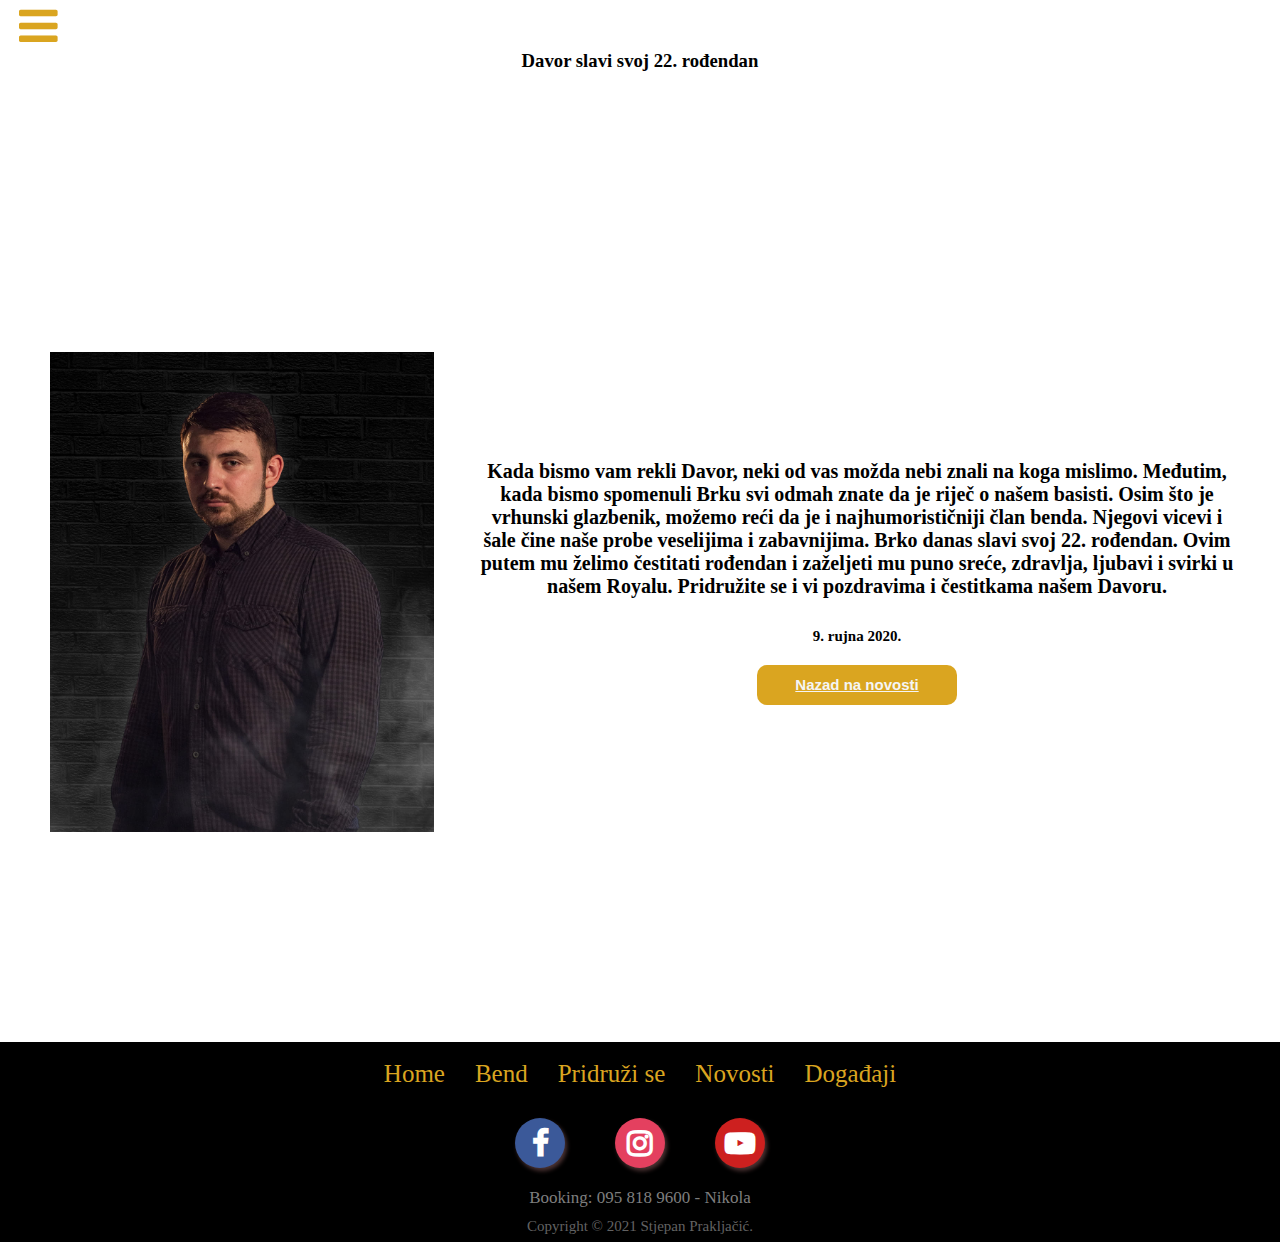
<file: Pages/News/News5.html>
<!DOCTYPE html>
<html lang="en">
<head>
    <meta charset="UTF-8">
    <meta name="viewport" content="width=device-width, initial-scale=1.0">
    <title>Document</title>
    <link rel="stylesheet" href="../../style/Posts.css">
    <link rel="stylesheet" href="https://stackpath.bootstrapcdn.com/font-awesome/4.7.0/css/font-awesome.min.css">
    <link rel="stylesheet" href="../../style/Footer.css">
    <link rel="stylesheet" href="../../style/SocialMenu.css">
    <link rel="stylesheet" href="../../style/MenuBars.css">
</head>
<body>
        <div class="header">
            <span><h3>Davor slavi svoj 22. rođendan</h3></span>
            <div class="MenuBars">
                <ul>
                    <li><a href="../MainMenu.html"><i class="fa fa-bars" aria-hidden="true"></i></a></li>
                </ul>
            </div>
        </div>
        <div class="content">
            <article>
                <img src="../../Pictures/Davor.jpg">
                <div class="description">
                    <p>
                        Kada bismo vam rekli Davor, neki od vas  možda nebi znali na koga mislimo. 
                        Međutim, kada bismo spomenuli Brku svi odmah znate da je riječ o našem basisti. 
                        Osim što je vrhunski glazbenik, možemo reći da je i najhumorističniji član benda. 
                        Njegovi vicevi i šale čine naše probe veselijima i zabavnijima. Brko danas slavi svoj 22. rođendan. 
                        Ovim putem mu želimo čestitati rođendan i zaželjeti mu puno sreće, zdravlja, ljubavi i svirki u našem Royalu.
                        Pridružite se i vi pozdravima i čestitkama našem Davoru.
                    </p>
                    <p class="date">9. rujna 2020.</p>
                    <button class="button">
                        <a href="../News.html">Nazad na novosti</a>
                    </button>
                </div>
            </article>
        </div>
        <div class="footer">
            <div class="menu">
                <ol>
                    <li><a href="../../Index.html">Home</a></li>
                    <li><a href="../Bend.html">Bend</a></li>
                    <li><a href="../TeamRoyal.html">Pridruži se</a></li>
                    <li><a href="../News.html">Novosti</a></li>
                    <li><a href="../InConcert.html">Događaji</a></li>
                </ol>
            </div>
            <div class="Social-menu">
                <ul>
                     <li><a href="https://www.facebook.com/Royal.Official.HR"><i class="fa fa-facebook"></i></a></li>
                     <li><a href="https://www.instagram.com/royal.official.hr/?hl=hr"><i class="fa fa-instagram"></i></a></li>
                     <li><a href="https://www.youtube.com/channel/UCMMq08XBJ_W9fMugS3N8ulA"><i class="fa fa-youtube-play"></i></a></li>
                </ul>
                    
            </div>
                <div class="Booking">
                    <span>Booking: 095 818 9600 - Nikola</span>
                </div>
                <div class="copyright">
                    <span>Copyright © 2021 Stjepan Prakljačić.</span>
                </div>
        
    </div>
</body>
</html>
</file>
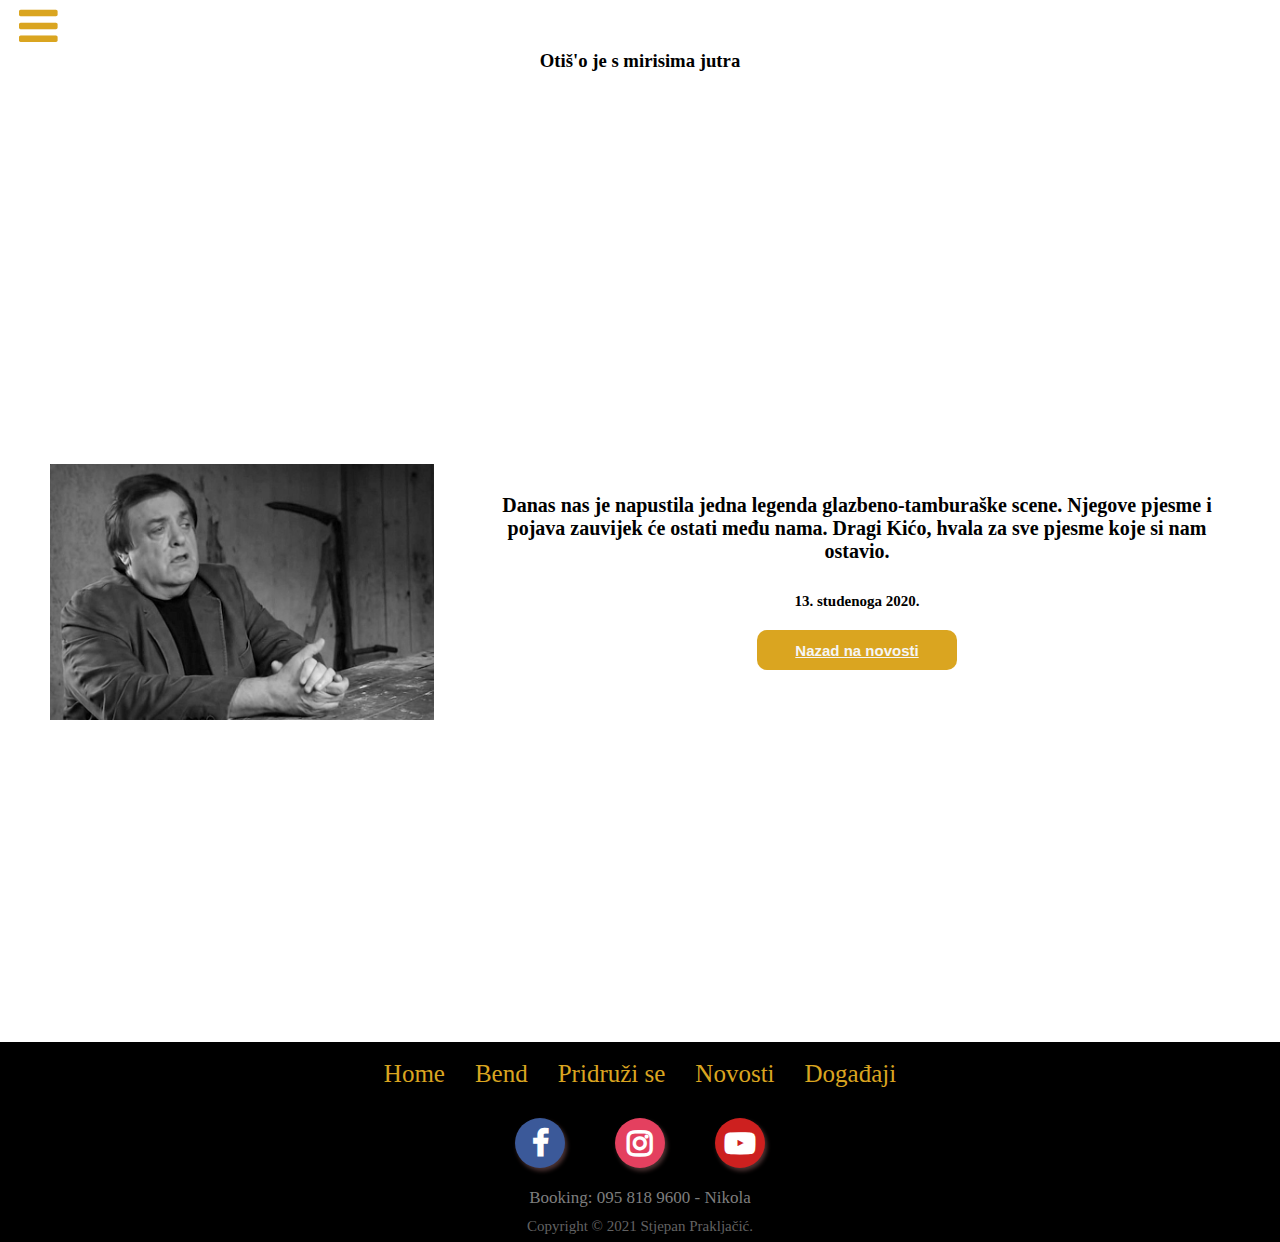
<file: Pages/News/News6.html>
<!DOCTYPE html>
<html lang="en">
<head>
    <meta charset="UTF-8">
    <meta name="viewport" content="width=device-width, initial-scale=1.0">
    <title>Document</title>
    <link rel="stylesheet" href="../../style/Posts.css">
    <link rel="stylesheet" href="https://stackpath.bootstrapcdn.com/font-awesome/4.7.0/css/font-awesome.min.css">
    <link rel="stylesheet" href="../../style/Footer.css">
    <link rel="stylesheet" href="../../style/SocialMenu.css">
    <link rel="stylesheet" href="../../style/MenuBars.css">
</head>
<body>
        <div class="header">
            <span><h3>Otiš'o je s mirisima jutra</h3></span>
            <div class="MenuBars">
                <ul>
                    <li><a href="../MainMenu.html"><i class="fa fa-bars" aria-hidden="true"></i></a></li>
                </ul>
            </div>
        </div>
        <div class="content">
            <article>
                <img src="../../Pictures/Kićo.jpg">
                <div class="description">
                    <p>
                        Danas nas je napustila jedna legenda glazbeno-tamburaške scene. Njegove pjesme i pojava zauvijek će ostati među nama. 
                            Dragi Kićo, hvala za sve pjesme koje si nam ostavio.
                    </p>
                    <p class="date">13. studenoga 2020.</p>
                    <button class="button">
                        <a href="../News.html">Nazad na novosti</a>
                    </button>
                </div>
            </article>
        </div>
        <div class="footer">
            <div class="menu">
                <ol>
                    <li><a href="../../Index.html">Home</a></li>
                    <li><a href="../Bend.html">Bend</a></li>
                    <li><a href="../TeamRoyal.html">Pridruži se</a></li>
                    <li><a href="../News.html">Novosti</a></li>
                    <li><a href="../InConcert.html">Događaji</a></li>
                </ol>
            </div>
            <div class="Social-menu">
                <ul>
                     <li><a href="https://www.facebook.com/Royal.Official.HR"><i class="fa fa-facebook"></i></a></li>
                     <li><a href="https://www.instagram.com/royal.official.hr/?hl=hr"><i class="fa fa-instagram"></i></a></li>
                     <li><a href="https://www.youtube.com/channel/UCMMq08XBJ_W9fMugS3N8ulA"><i class="fa fa-youtube-play"></i></a></li>
                </ul>
                    
            </div>
                <div class="Booking">
                    <span>Booking: 095 818 9600 - Nikola</span>
                </div>
                <div class="copyright">
                    <span>Copyright © 2021 Stjepan Prakljačić.</span>
                </div>
        
    </div>
</body>
</html>
</file>
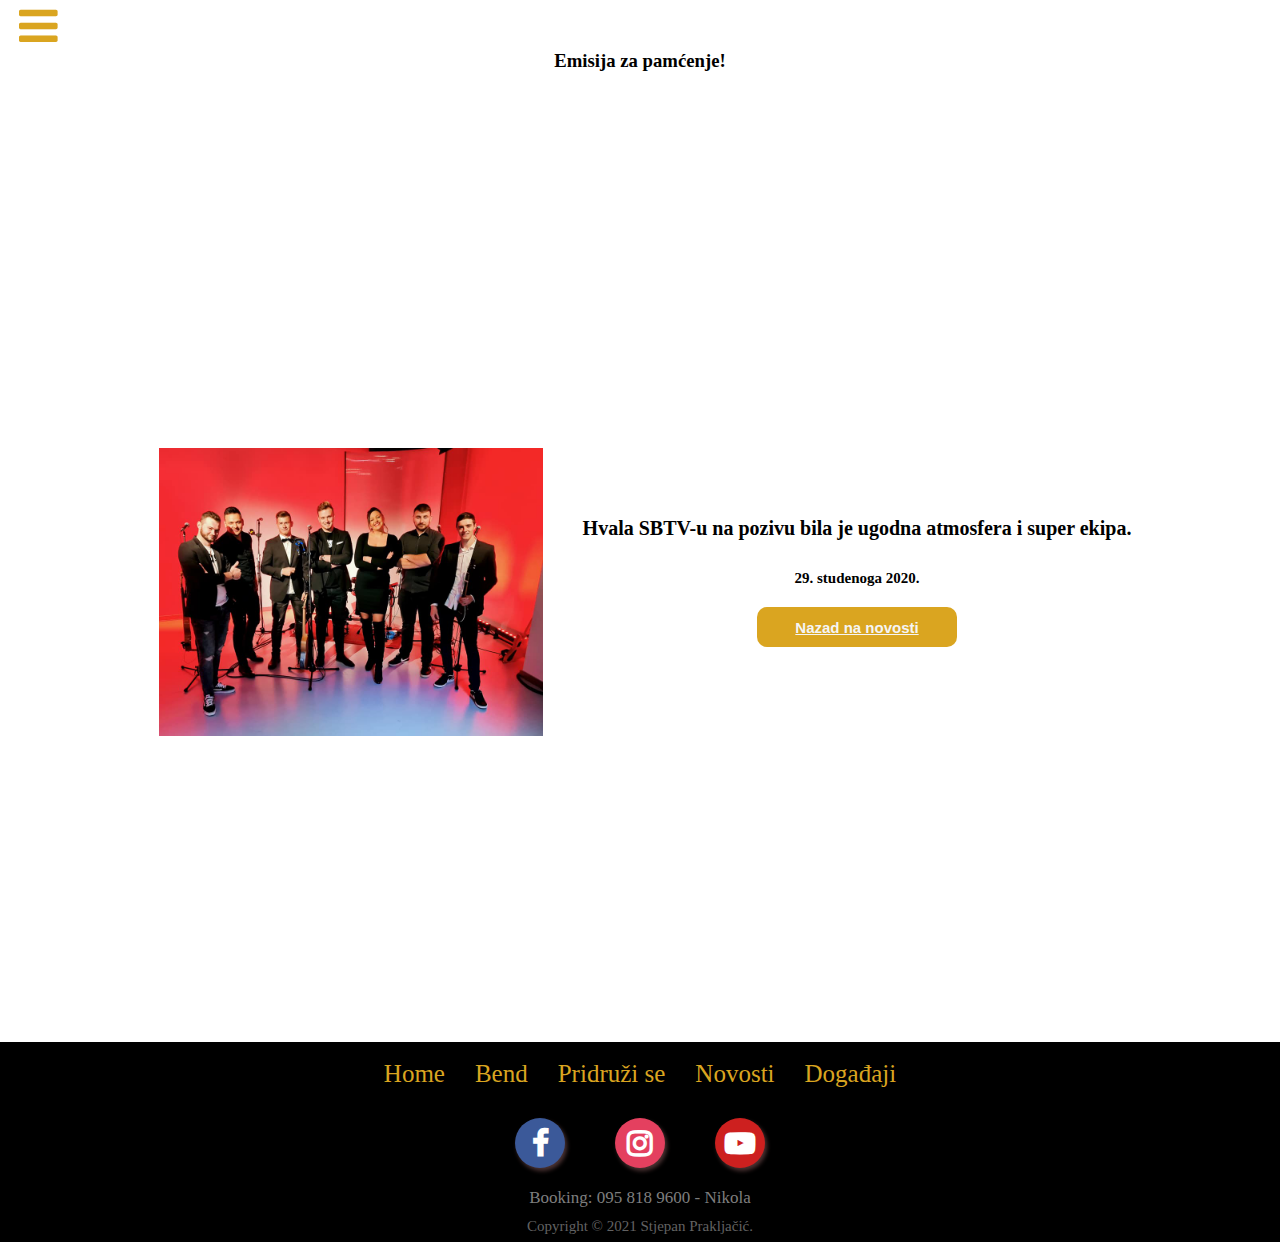
<file: Pages/News/News7.html>
<!DOCTYPE html>
<html lang="en">
<head>
    <meta charset="UTF-8">
    <meta name="viewport" content="width=device-width, initial-scale=1.0">
    <title>Document</title>
    <link rel="stylesheet" href="../../style/Posts.css">
    <link rel="stylesheet" href="https://stackpath.bootstrapcdn.com/font-awesome/4.7.0/css/font-awesome.min.css">
    <link rel="stylesheet" href="../../style/Footer.css">
    <link rel="stylesheet" href="../../style/SocialMenu.css">
    <link rel="stylesheet" href="../../style/MenuBars.css">
</head>
<body>
        <div class="header">
            <span><h3>Emisija za pamćenje!</h3></span>
            <div class="MenuBars">
                <ul>
                    <li><a href="../MainMenu.html"><i class="fa fa-bars" aria-hidden="true"></i></a></li>
                </ul>
            </div>
        </div>
        <div class="content">
            <article>
                <img src="../../Pictures/Emisija1.jpg">
                <div class="description">
                    <p>
                        Hvala SBTV-u na pozivu bila je ugodna atmosfera i super ekipa.
                    </p>
                    <p class="date">29. studenoga 2020.</p>
                    <button class="button">
                        <a href="../News.html">Nazad na novosti</a>
                    </button>
                </div>
            </article>
        </div>
        <div class="footer">
            <div class="menu">
                <ol>
                    <li><a href="../../Index.html">Home</a></li>
                    <li><a href="../Bend.html">Bend</a></li>
                    <li><a href="../TeamRoyal.html">Pridruži se</a></li>
                    <li><a href="../News.html">Novosti</a></li>
                    <li><a href="../InConcert.html">Događaji</a></li>
                </ol>
            </div>
            <div class="Social-menu">
                <ul>
                     <li><a href="https://www.facebook.com/Royal.Official.HR"><i class="fa fa-facebook"></i></a></li>
                     <li><a href="https://www.instagram.com/royal.official.hr/?hl=hr"><i class="fa fa-instagram"></i></a></li>
                     <li><a href="https://www.youtube.com/channel/UCMMq08XBJ_W9fMugS3N8ulA"><i class="fa fa-youtube-play"></i></a></li>
                </ul>
                    
            </div>
                <div class="Booking">
                    <span>Booking: 095 818 9600 - Nikola</span>
                </div>
                <div class="copyright">
                    <span>Copyright © 2021 Stjepan Prakljačić.</span>
                </div>
        
    </div>
</body>
</html>
</file>
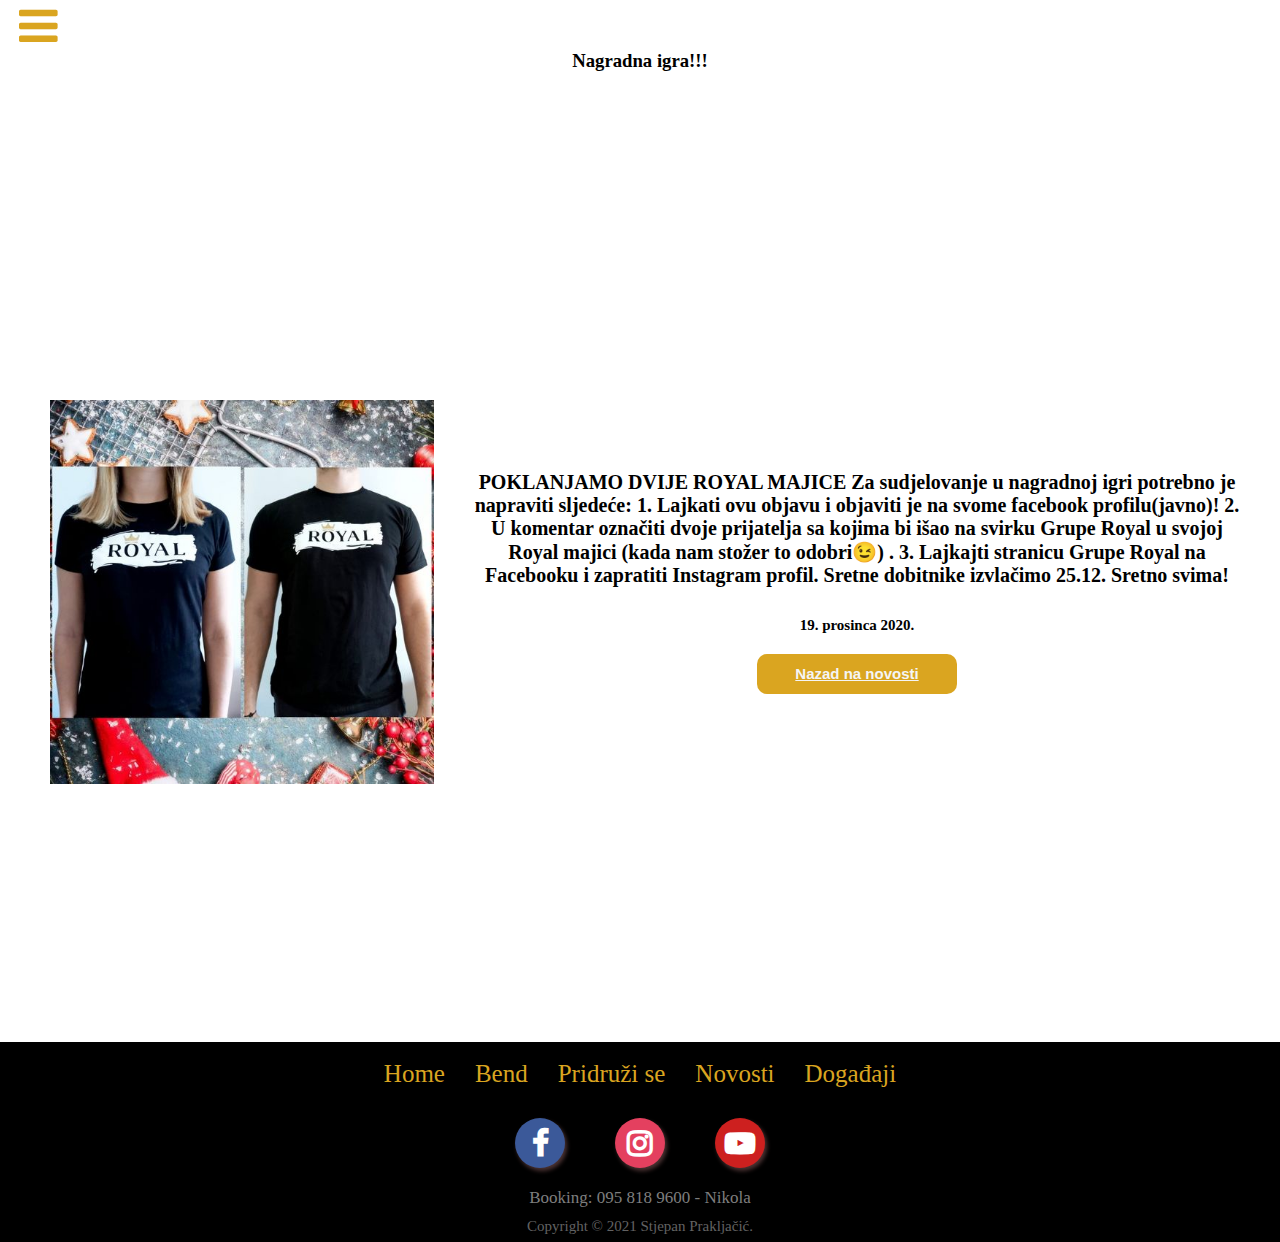
<file: Pages/News/News8.html>
<!DOCTYPE html>
<html lang="en">
<head>
    <meta charset="UTF-8">
    <meta name="viewport" content="width=device-width, initial-scale=1.0">
    <title>Document</title>
    <link rel="stylesheet" href="../../style/Posts.css">
    <link rel="stylesheet" href="https://stackpath.bootstrapcdn.com/font-awesome/4.7.0/css/font-awesome.min.css">
    <link rel="stylesheet" href="../../style/Footer.css">
    <link rel="stylesheet" href="../../style/SocialMenu.css">
    <link rel="stylesheet" href="../../style/MenuBars.css">
</head>
<body>
        <div class="header">
            <span><h3>Nagradna igra!!!</h3></span>
            <div class="MenuBars">
                <ul>
                    <li><a href="../MainMenu.html"><i class="fa fa-bars" aria-hidden="true"></i></a></li>
                </ul>
            </div>
        </div>
        <div class="content">
            <article>
                <img src="../../Pictures/Nagradnaigra.jpg">
                <div class="description">
                    <p>
                        POKLANJAMO DVIJE ROYAL MAJICE
                            Za sudjelovanje u nagradnoj igri potrebno je napraviti sljedeće:
                            1. Lajkati ovu objavu i objaviti je na svome facebook profilu(javno)!
                            2. U komentar označiti dvoje prijatelja sa kojima bi išao na svirku Grupe Royal u svojoj Royal majici (kada nam stožer to odobri😉) .
                            3. Lajkajti stranicu Grupe Royal na Facebooku i zapratiti Instagram profil.
                            Sretne dobitnike izvlačimo 25.12.
                            Sretno svima!
                    </p>
                    <p class="date">19. prosinca 2020.</p>
                    <button class="button">
                        <a href="../News.html">Nazad na novosti</a>
                    </button>
                </div>
            </article>
        </div>
        <div class="footer">
            <div class="menu">
                <ol>
                    <li><a href="../../Index.html">Home</a></li>
                    <li><a href="../Bend.html">Bend</a></li>
                    <li><a href="../TeamRoyal.html">Pridruži se</a></li>
                    <li><a href="../News.html">Novosti</a></li>
                    <li><a href="../InConcert.html">Događaji</a></li>
                </ol>
            </div>
            <div class="Social-menu">
                <ul>
                     <li><a href="https://www.facebook.com/Royal.Official.HR"><i class="fa fa-facebook"></i></a></li>
                     <li><a href="https://www.instagram.com/royal.official.hr/?hl=hr"><i class="fa fa-instagram"></i></a></li>
                     <li><a href="https://www.youtube.com/channel/UCMMq08XBJ_W9fMugS3N8ulA"><i class="fa fa-youtube-play"></i></a></li>
                </ul>
                    
            </div>
                <div class="Booking">
                    <span>Booking: 095 818 9600 - Nikola</span>
                </div>
                <div class="copyright">
                    <span>Copyright © 2021 Stjepan Prakljačić.</span>
                </div>
        
    </div>
</body>
</html>
</file>
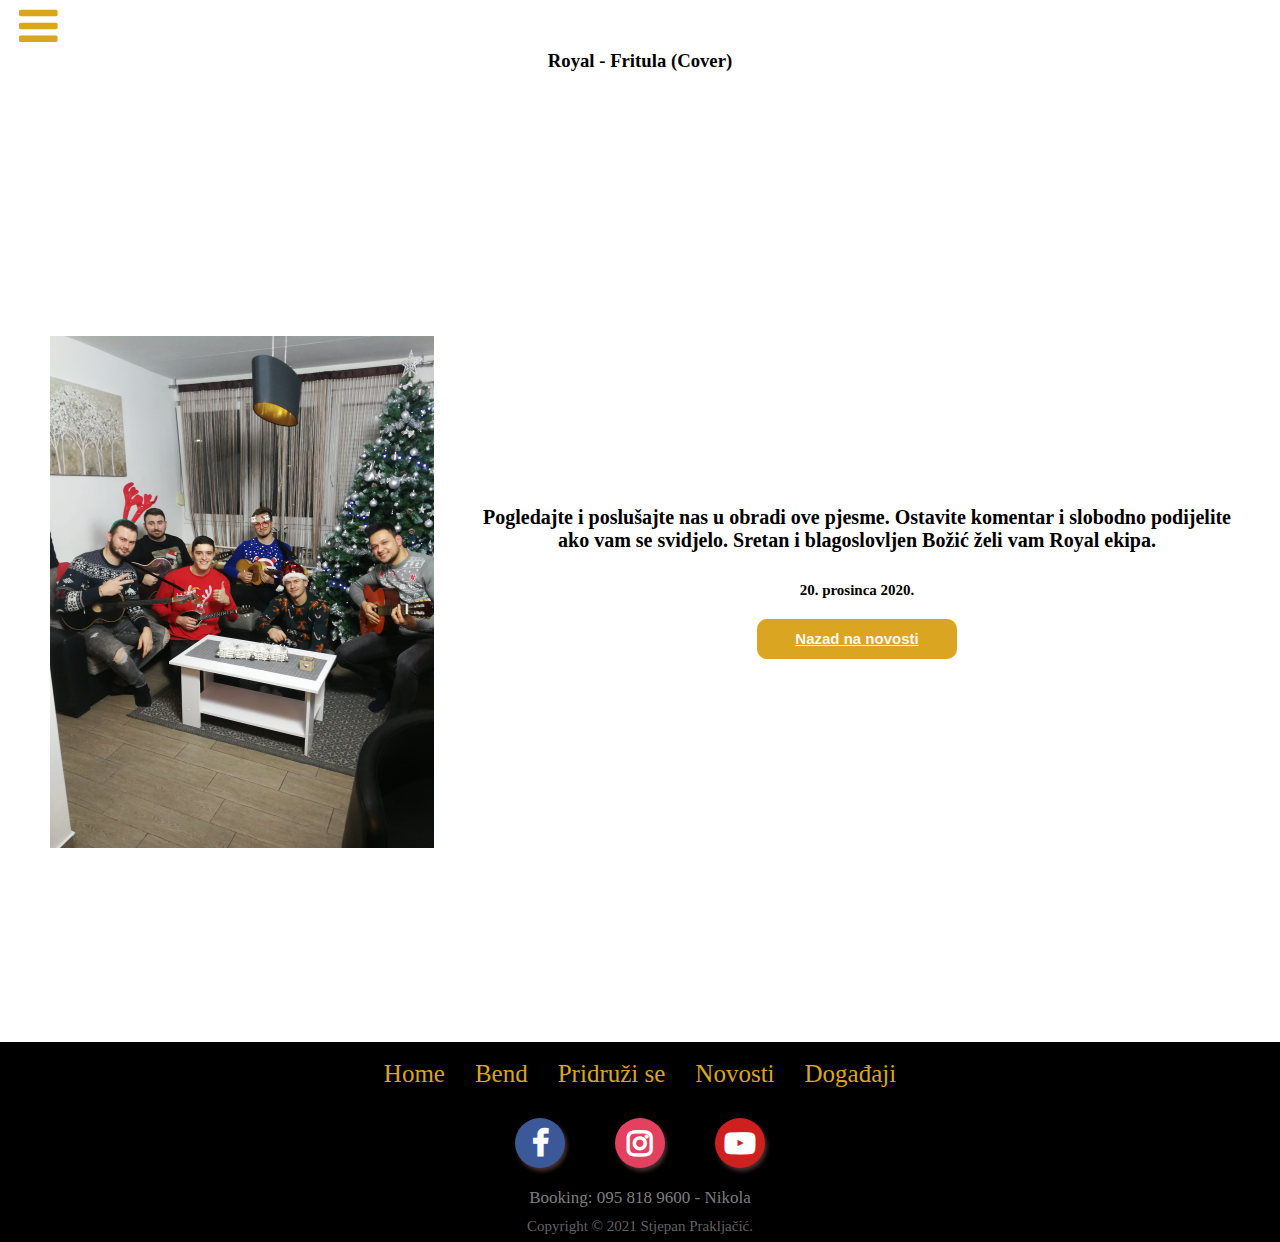
<file: Pages/News/News9.html>
<!DOCTYPE html>
<html lang="en">
<head>
    <meta charset="UTF-8">
    <meta name="viewport" content="width=device-width, initial-scale=1.0">
    <title>Document</title>
    <link rel="stylesheet" href="../../style/Posts.css">
    <link rel="stylesheet" href="https://stackpath.bootstrapcdn.com/font-awesome/4.7.0/css/font-awesome.min.css">
    <link rel="stylesheet" href="../../style/Footer.css">
    <link rel="stylesheet" href="../../style/SocialMenu.css">
    <link rel="stylesheet" href="../../style/MenuBars.css">
</head>
<body>
        <div class="header">
            <span><h3>Royal - Fritula (Cover)</h3></span>
            <div class="MenuBars">
                <ul>
                    <li><a href="../MainMenu.html"><i class="fa fa-bars" aria-hidden="true"></i></a></li>
                </ul>
            </div>
        </div>
        <div class="content">
            <article>
                <img src="../../Pictures/Fritula.jpg">
                <div class="description">
                    <p>
                        Pogledajte i poslušajte nas u obradi ove pjesme. Ostavite komentar i slobodno podijelite ako vam se svidjelo. 
                            Sretan i blagoslovljen Božić želi vam Royal ekipa.
                    </p>
                    <p class="date">20. prosinca 2020.</p>
                    <button class="button">
                        <a href="../News.html">Nazad na novosti</a>
                    </button>
                </div>
            </article>
        </div>
        <div class="footer">
            <div class="menu">
                <ol>
                    <li><a href="../../Index.html">Home</a></li>
                    <li><a href="../Bend.html">Bend</a></li>
                    <li><a href="../TeamRoyal.html">Pridruži se</a></li>
                    <li><a href="../News.html">Novosti</a></li>
                    <li><a href="../InConcert.html">Događaji</a></li>
                </ol>
            </div>
            <div class="Social-menu">
                <ul>
                     <li><a href="https://www.facebook.com/Royal.Official.HR"><i class="fa fa-facebook"></i></a></li>
                     <li><a href="https://www.instagram.com/royal.official.hr/?hl=hr"><i class="fa fa-instagram"></i></a></li>
                     <li><a href="https://www.youtube.com/channel/UCMMq08XBJ_W9fMugS3N8ulA"><i class="fa fa-youtube-play"></i></a></li>
                </ul>
                    
            </div>
                <div class="Booking">
                    <span>Booking: 095 818 9600 - Nikola</span>
                </div>
                <div class="copyright">
                    <span>Copyright © 2021 Stjepan Prakljačić.</span>
                </div>
        
    </div>
</body>
</html>
</file>
<file: style/Index.css>
* {
  padding: 0;
  margin: 0;
}
body{
  background-color: whitesmoke;
}
.header{
  width: 100%;
}
.Background{
  width: 100%;
}

/*Mobile*/
.content{
  width: 100%;
  display: flex;
  flex-direction: column;
  justify-content: center;
}
.content .box1, .box2, .box3, .box4, .box5{
  width: 100%;
  display: flex;
  justify-content: center;
  flex-direction: column;
  align-items: center;
  margin-top: 20px;
}
.content .News,.Bend,.TeamRoyal,.InConcert{
  width: 90%;
}
.content .News a, .Bend a,.TeamRoyal a,.InConcert a{
  width: 80%;
  margin-top: 10px;
}
.content .News .Newsimg, .Bend .Bendimg,.TeamRoyal .TeamRoyalimg, .InConcert .InConcertimg{
  width: 100%;
  border-radius: 20px;
}
.content .Logo{
  width: 100%;
  display: flex;
  align-items: center;
  justify-content: center;
}
.content .Logo .Logoimg{
  width: 80%;
}
/*Btn design*/
.content .Newsbtn,.TeamRoyalbtn,.Bendbtn,.InConcertbtn{
 background-color: black;
 font-size: 14px;
 padding: 5px 10px;
 border: 0;
}
.content .Newsbtn a,.TeamRoyalbtn a,.Bendbtn a,.InConcertbtn a{
  font-weight: bold;
  color: whitesmoke;
  font-style: italic;
  text-decoration:none;
}
.content .Newsbtn a:hover,.TeamRoyalbtn a:hover,.Bendbtn a:hover,.InConcertbtn a:hover{
  text-decoration:underline;
}
/*Btn position*/
.content .box1 .Newsbtn{
  position: relative;
  bottom: 30px;
}
.content .box2 .TeamRoyalbtn{
  position: relative;
  bottom: 30px;
  right: 30%;
}
.content .box4 .Bendbtn{
  position: relative;
  bottom: 25px;
}
.content .box5 .InConcertbtn{
  position: relative;
  bottom: 100px;
  left: 37%;
}
  

/*iPad*/
@media only screen and (min-width: 768px){
  .content .Newsbtn,.TeamRoyalbtn,.Bendbtn,.InConcertbtn{
    font-size: 20px;
   }
   .content .box1 .Newsbtn{
    bottom: 50px;
  }
  .content .box2 .TeamRoyalbtn{
    bottom: 50px;
    right: 40%;
  }
  .content .box4 .Bendbtn{
    bottom: 45px;
  }
  .content .box5 .InConcertbtn{
    left: 40%;
  }
}

/*Full screen*/
@media only screen and (min-width: 1000px){
  .content{
    width: 100%;
    display: flex;
    align-items: center;
    justify-content: center;
    flex-direction: column;
    
  }
  .First_row_FelxBox{
    width: 100%;
    margin-top: 20px;
    display: flex;
    align-items: center;
    justify-content: center;
}
  .Second_row_FlexBox{
    margin-top: 20px;
    width: 100%;
    display: flex;
    align-items: center;
    justify-content: center;
}
  .First_row_FelxBox{
    align-items: stretch;
  }

  .First_row_FelxBox .box3 .Logo{
    align-items: stretch;
    height: 100%;
    width: 95%;
  }
  .First_row_FelxBox .box3 .Logo .Logoimg{
    width: 100%;
    border-radius: 30px;
  }
  .First_row_FelxBox .Box_Container1 .box2 .TeamRoyal{
    align-items: stretch;
    height: 100%;
  }

  .Second_row_FlexBox{
    align-items: stretch;
  }
  .Second_row_FlexBox .box4 .Bend{
    align-items: stretch;
    height: 100%;
    width: 90%;
  }
  .Second_row_FlexBox .box4 .Bend .Bendimg{
    height: 100%;
  }
  .Second_row_FlexBox .box5 .InConcert{
    align-items: stretch;
    height: 100%;
    width: 95%;
  }
  .content .Newsbtn,.TeamRoyalbtn,.Bendbtn,.InConcertbtn{
    width: 200px;
  }
  /*Btn position*/

.content .box2 .TeamRoyalbtn{
  position: relative;
  bottom: 70px;
  left: 37%;
}
.content .box4 .Bendbtn{
  position: relative;
  left: 40%;
  bottom: 70px;
}
.content .box5 .InConcertbtn{
  position: relative;
  bottom: 100px;
  left: 37%;
}
  
}
</file>
<file: style/Footer.css>
/*Nav Bar*/
.footer{
  width: 100%;
  background-color: black;
  margin-top: 20px;
  display: flex;
  flex-wrap: wrap;
  align-content: center;
  height: 150px;
}
.footer .menu{
  width: 100%;
  align-items: center;
}
.footer .menu ol{
  list-style: none;
  display: flex;
  margin-left: 10px;
  margin-right: 10px;
  align-items: center;
  justify-content: center;
}
.footer .menu li a{
  color: goldenrod;
  font-size: 12px;
  padding: 5px 10px;
  text-decoration: none;
  display: flex;   
}
.footer .menu ol li a:hover{
  color: whitesmoke;
}
.footer .menu ol li a:hover:before{
  opacity: 1;
}
  /*Social Icons*/

.footer .Social-menu{
  margin-top: 10px;
  width: 100%;      
}
      
.footer .Social-menu ul{
  list-style: none;
  display: flex;
  margin-left: 10px;
  margin-right: 10px;
  justify-content: center;
}
.footer .Social-menu a{
  text-decoration: #fff;
}
.footer .Social-menu .fa{
  font-size: 20px;
  font-weight: bold;
  margin: 5px;
  line-height: 40px;
  width: 40px;
  height: 40px;
  border-radius: 100px;
  text-align: center;
  color:white;
  box-shadow: 2px 3px 4px #4c3333;
}
.footer .Social-menu ul li{
  list-style: none;
  margin: 0 15px;
}
.footer .Social-menu ul li a{
  transition: .6s;
  display: flex;
}
.footer .Social-menu ul li a:hover{
  transform: translate(0, -10px);
}
/*Booking*/
.footer .Booking{
  align-items: center;
  display: flex;
  justify-content: center;
  width: 100%;
  margin-top: 10px;
}
.footer .Booking span{
  opacity: 0.9;
  color: #8c8c8c;
  font-size: 12px;
}
      
  /*Copyright*/
.footer .copyright{
  align-items: center;
  display: flex;
  justify-content: center;
  width: 100%;
  margin-top: 10px;
}
.footer .copyright span{
  opacity: 0.7;
  color: #8c8c8c;
  font-size: 10px;
}
  /*iPad*/
@media only screen and (min-width: 768px){
.footer{
  height: 200px;
}
.footer .menu li a{
  font-size: 20px;
  padding: 10px 15px;
}
.footer .Social-menu .fa{
  font-size: 30px;
  margin: 10px;
  line-height: 50px;
  width: 50px;
  height: 50px;
}
.footer .Booking span{
  font-size: 15px;
}
.footer .copyright span{
  font-size: 15px;
}
}
/*Full screen*/
@media only screen and (min-width: 1000px){
.footer{
  height: 200px;
}
.footer .menu li a{
  font-size: 25px;
  padding: 10px 15px;
}
.footer .Social-menu .fa{
  font-size: 30px;
  margin: 10px;
  line-height: 50px;
  width: 50px;
  height: 50px;
}
.footer .Booking span{
  font-size: 17px;
}
.footer .copyright span{
  font-size: 15px;
}
}
</file>
<file: style/MenuBars.css>
/*Mobile*/
.MenuBars ul{
    position: fixed;
    top: 3%;
    left: 6%;
    padding: 0;
    margin: 0;
    transform: translate(-50%, -50%);
    display: flex;
    z-index: +1;
    
  }
  .MenuBars ul li{
    list-style: none;
    margin: 0 15px;
  }
  .MenuBars ul li a{
    position: relative;
    color: goldenrod;
    width: 40px;
    height: 40px;
    text-align: center;
    font-size: 20px;
  }
  /*iPad*/
  @media only screen and (min-width: 768px){
    .MenuBars ul{
      left: 3%;
    }
    .MenuBars ul li a{
      width: 50px;
      height: 50px;
      font-size: 30px;
    }
  }
  /*Full screen*/
  @media only screen and (min-width: 1000px){
    .MenuBars ul li a{
      width: 50px;
      height: 50px;
      font-size: 45px;
    }
}
</file>
<file: style/SocialMenu.css>
.Social-menu .fa-facebook{
    background-color: #3b5999;
}
.Social-menu .fa-facebook:hover{
    color: #3b5999;
}
.Social-menu .fa-instagram{
     background-color: #e4405f;
}
.Social-menu .fa-instagram:hover{
    color: #e4405f;
}
.Social-menu .fa-youtube-play{
    background-color: #cd201f;
}
.Social-menu .fa-youtube-play:hover{
    color: #cd201f;
}
.Social-menu .fa:hover{
    background-color:white;
}
</file>
<file: style/InConcert.css>
* {
  padding: 0;
  margin: 0;
}
body {
  background-color:#404040;
}
.header{
  width: 100%;
}
.Background{
  width: 100%;
}
.content{
  width: 100%;
  color: whitesmoke;
  text-align: center;
  justify-content: center;
}
.content span h3{
  font-style: italic;
  font-size: 40px;
}
.content .Headtext{
  font-style: italic;
  margin: 20px 10px 10px 10px;
  font-size: 20px;
  opacity: 0.7;
}
.content menu{
  display: grid;
  margin-top: 50px;
  margin-bottom: 50px;
  grid-template-columns: 1fr 1fr;
  grid-template-rows: 1fr 1fr 1fr 1fr;
  grid-gap: 20px;
  grid-template-areas: 
  "article1 article2"
  "article3 article4"
  "article5 article6"
  "article7 article8";
}
article:nth-of-type(1){
  grid-area: article1;
}
article:nth-of-type(2){
  grid-area: article2;
}
article:nth-of-type(3){
  grid-area: article3;
}
article:nth-of-type(4){
  grid-area: article4;
}
article:nth-of-type(5){
  grid-area: article5;
}
article:nth-of-type(6){
  grid-area: article6;
}
article:nth-of-type(7){
  grid-area: article7;
}
article:nth-of-type(8){
  grid-area: article8;
}
.content article{
  display: flex;
  text-align: center;
  justify-content: center;
}
.content article .date{
  background-color:#262626;
  width: 70px;
  display: flex;
  flex-direction: column;
  text-align: center;
  justify-content: center;
  font-size: 20px;
}
.content article .text{
    margin-left: 20px;
    text-align: left;
    width: 150px;
    font-size: 20px;
}
.content article .text p{
  margin-top: 5px;
}
.content article .text .button{
    font-size: 18px;
    margin: 10px 0;
    padding: 8px 12px;
    width: 100px;
    border: 0;
    border-radius: 10px;
    background-color: #8c8c8c;
}
.content article .text .button a{
  color: whitesmoke;
  text-decoration: none;
}
.content article .text .button a:hover{
  color: black;
}
@media only screen and (max-width: 475px){
  .content span h3{
    font-style: italic;
    font-size: 30px;
  }
  .content .Headtext{
    font-style: italic;
    margin-top: 20px;
    font-size: 15px;
    opacity: 0.7;
  }
  .content menu{
    grid-template-columns: 1fr;
    grid-template-rows: 1fr 1fr 1fr 1fr 1fr 1fr 1fr 1fr;
    grid-template-areas: 
    "article1"
    "article2"
    "article3"
    "article4"
    "article5"
    "article6"
    "article7"
    "article8";
  }
  .content article .date{
    margin-left: 20px;
  }
  .content article .text{
    font-size: 15px;
}
  .content article .text .button{
    font-size: 15px;
    width: 70px;
  }
}
</file>
<file: style/News.css>
* {
  padding: 0;
  margin: 0;
}
body {
  background-color:whitesmoke;
}
.header{
  width: 100%;
}
.content{
  width: 100%;
  text-align: center;
  justify-content: center;
}
.content span h3{
  font-style: italic;
  font-size: 40px;
}
.content article{
  display: flex;
  width: 100%;
  margin-top: 40px;
  align-items: center;
  justify-content: center;
}
.content article img{
  width: 20%;
  height: 100%;
}
.content .NewsRight img{
  order: 2;
}
.content article .description{
  margin-left: 30px;
  margin-right: 30px;
}
.content article .description li{
  list-style: none;
}
.content article .description li a{
  text-decoration: none;
}
.content article .description li a h3{
  font-size: 25px;
  color: black;
}
.content article .description p{
    font-size: 20px;
    font-weight: bold;
}
.content article .description .button{
  background-color: goldenrod;
  font-size: 18px;
  margin: 20px 0;
  padding: 8px 12px;
  width: 200px;
  height: 40px;
  border: 0;
  border-radius: 10px;
}
.content article .description .button a{
    font-size: 18px;
    font-weight: bold;
    margin: 20px 0;
    padding: 10px 15px;
    width: 50%;
    border: 0;
    color: whitesmoke;
    border-radius: 5px;
    text-decoration: underline;
}
.content article .description .button a:hover{
  color: black;
}
@media only screen and (max-width: 475px){
  .content article img{
    width: 40%;
    height: 100%;
  }
  .content span h3{
    font-size: 25px;
  }
  .content article .description li a h3{
    font-size: 12px;
  }
  .content article .description p{
    font-size: 10px;
  }
  .content article .description .button{
    font-size: 12px;
    height: 25px;
    width: 120px;
    padding: 0px 0px;
  }
  .content article .description .button a{
    font-size: 10px;
    padding: 0px 0px;
  }
}
@media only screen and (max-width: 768px){
  .content article img{
    width: 40%;
    height: 100%;
  }
}
</file>
<file: style/TeamRoyal.css>
* {
    padding: 0;
    margin: 0;
    font-family: sans-serif;
}
body {
   background-color:  whitesmoke;
}
#content{
    width: 100%;
}

#content .Registracija{
    position: absolute;
    top: 50%;
    left: 50%;
    transform: translate(-50%, -50%);
    width: 500px;
}
#content .Registracija h1{
    font-size: 40px;
    text-align: center;
    text-transform: uppercase;
    margin: 40px 0;
}
#content .Registracija p{
    font-size:  20px;
    margin: 15px 0;
}
#content .Registracija input{
    font-size: 16px;
    padding: 15px 10px;
    width: 100%;
    border: 0;
    border-radius: 5px;
    outline: none;
}
#content .Registracija button{
    font-size: 18px;
    font-weight: bold;
    margin: 20px 0;
    padding: 10px 15px;
    width: 50%;
    border: 0;
    border-radius: 5px;
    background-color: goldenrod;
}
#content .Registracija button:hover{
    color: #fff;
}

/*Ipad*/
@media only screen and (max-width: 768px){
    #content .Registracija{
        width: 50%;
    }
    #content .Registracija h1{
        font-size: 40px;
    }
    #content .Registracija p{
        font-size:  20px;
        margin: 15px 0;
    }
    #content .Registracija input{
        font-size: 16px;
    }
    #content .Registracija button{
        font-size: 18px;
    }
}
@media only screen and (max-width: 475px){
    #content .Registracija{
        width: 60%;
    }
    #content .Registracija h1{
        font-size: 20px;
    }
    #content .Registracija p{
        font-size:  15px;
        margin: 10px 0;
    }
    #content .Registracija input{
        font-size: 15px;
    }
    #content .Registracija button{
        font-size: 12px;
    }
}
</file>
<file: style/Posts.css>
* {
  padding: 0;
  margin: 0;
}

.header{
  width: 100%;
  margin-top: 50px;
  text-align: center;
  justify-content: center;
}
.header span h3{
 font-style: arial;
}
.Background{
  width: 100%;
}
.content{
  display: flex;
  height: 100vh;
  width: 100%;
  margin-top: 50px;
  text-align: center;
  justify-content: center;
}
.content article{
  display: flex;
  width: 100%;
  margin-top: 40px;
  align-items: center;
  justify-content: center;
}
.content article img{
  margin-left: 50px;
  width: 30%;
  height: auto;
}
.content article .description{
  margin-left: 20px;
  margin-right: 20px;
}
.content article .description p{
  margin-left: 20px;
  margin-right: 20px;
  font-size: 20px;
  font-weight: bold;
}
.content article .description .date{
  font-size: 15px;
  margin-top: 30px;
}
.content article .description .button{
  background-color: goldenrod;
  font-size: 15px;
  margin: 20px 0;
  padding: 8px 12px;
  width: 200px;
  height: 40px;
  border: 0;
  border-radius: 10px;
}
.content article .description .button a{
  font-size: 15px;
  font-weight: bold;
  margin: 20px 0;
  padding: 10px 15px;
  width: 50%;
  border: 0;
  color: whitesmoke;
  border-radius: 5px;
  text-decoration: underline;
}
.content article .description .button a:hover{
  color: black;
}
@media only screen and (max-width: 768px){
  .content article{
    flex-direction: column;
  }
  .content article img{
    margin: 0px 0px 0px 0px;
    width: 80%;
    height: 60%;
  }
  .content article .description p{
    margin-top: 20px;
    font-size: 20px;
  }
  .content article .description .date{
    font-size: 20px;
  }
 
}
@media only screen and (max-width: 475px){
  .content article{
    flex-direction: column;
  }
  .content article img{
    margin: 0px 0px 0px 0px;
    width: 80%;
    height: 40%;
  }
  .content article .description p{
    margin-top: 20px;
    font-size: 12px;
  }
  .content article .description .date{
    font-size: 15px;
  }
  .content article .description .button{
    width: 50%;
  }
  .content article .description .button a{
    font-size: 12px;
  }

}
</file>
